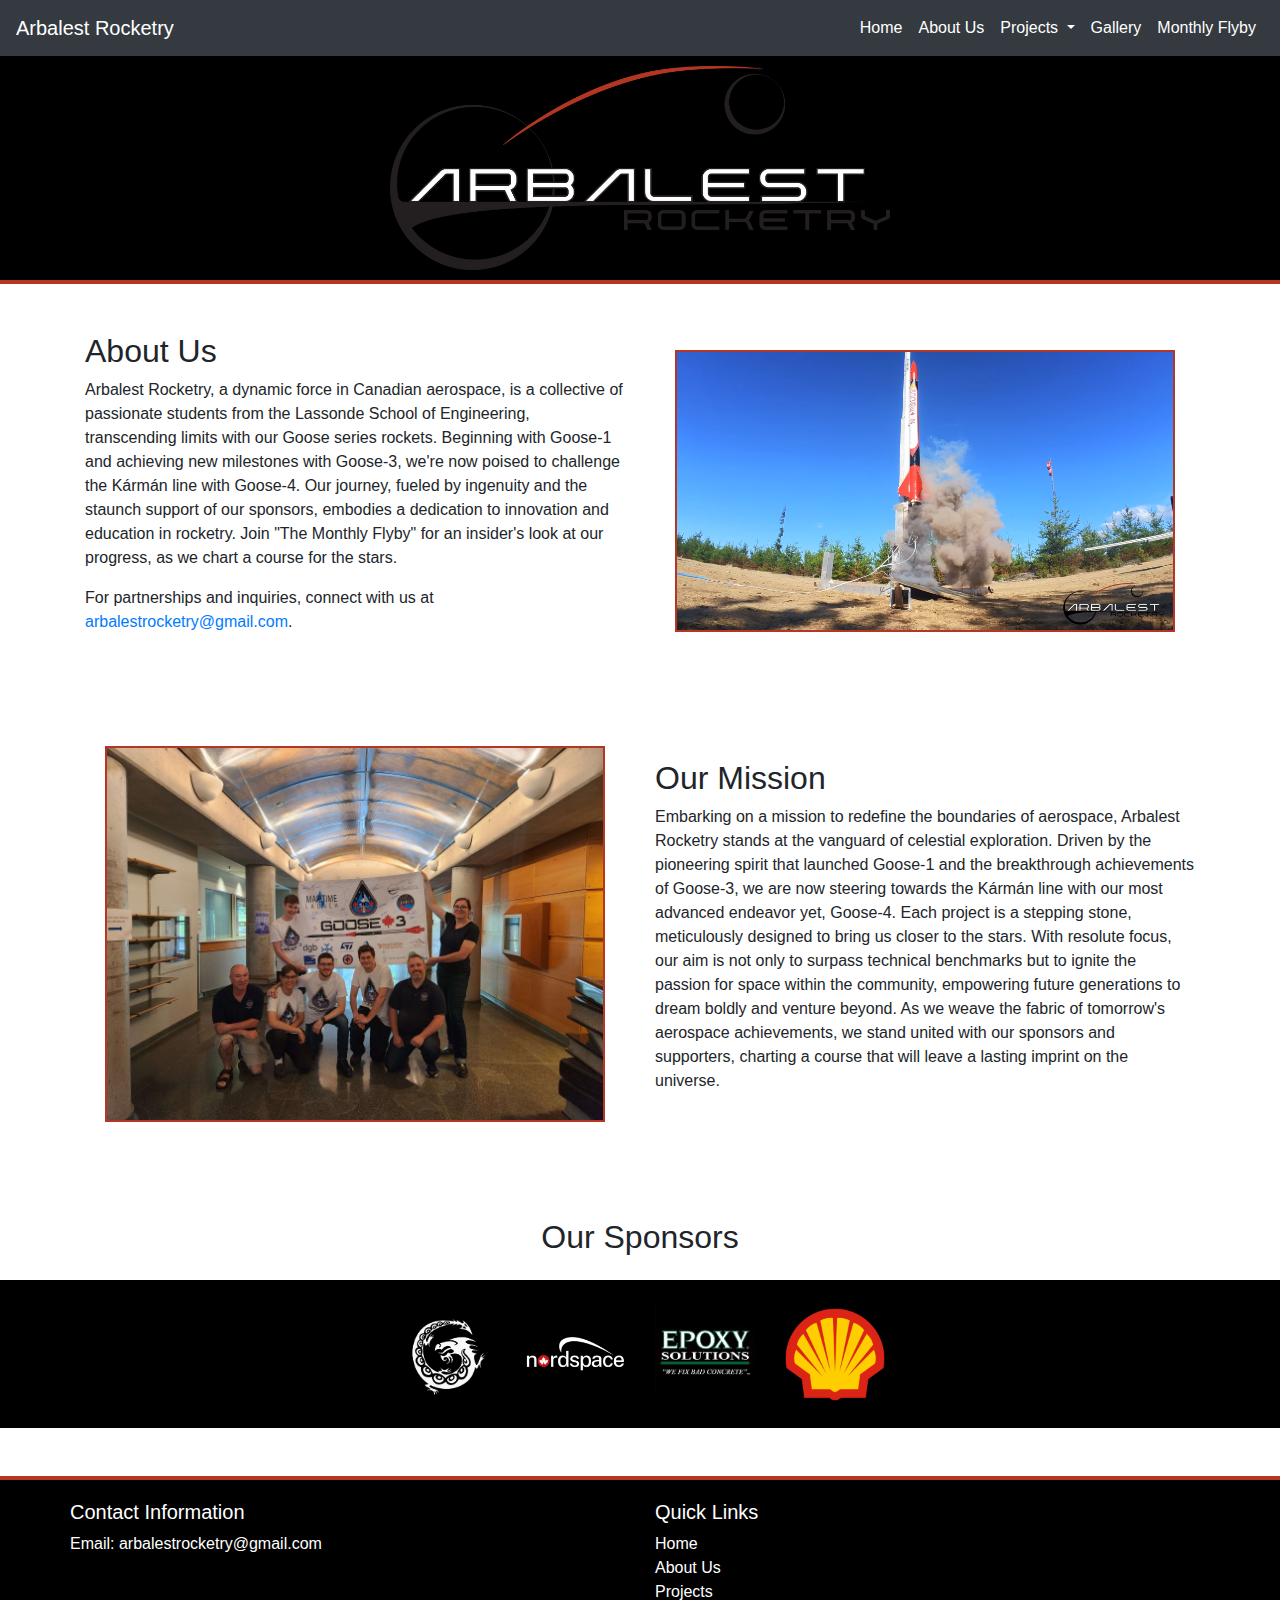
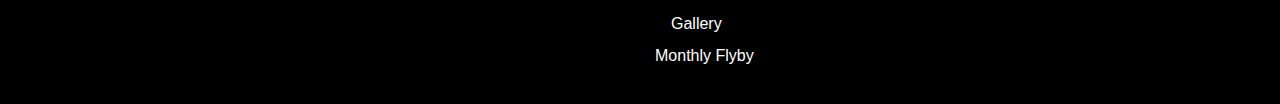
<file: index.html>
<!DOCTYPE html>
<html lang="en">
<head>
    <meta charset="UTF-8">
    <meta name="viewport" content="width=device-width, initial-scale=1.0">
    <title>Arbalest Rocketry</title>
    <link rel="stylesheet" href="https://stackpath.bootstrapcdn.com/bootstrap/4.3.1/css/bootstrap.min.css">
    <link rel="stylesheet" href="styles.css"> 
</head>
<body>

<nav class="navbar navbar-expand-lg navbar-dark bg-dark">
    <a class="navbar-brand" href="index.html">Arbalest Rocketry</a> 
    <button class="navbar-toggler" type="button" data-toggle="collapse" data-target="#navbarNav" aria-controls="navbarNav" aria-expanded="false" aria-label="Toggle navigation">
        <span class="navbar-toggler-icon"></span>
    </button>
    <div class="collapse navbar-collapse justify-content-end" id="navbarNav">
        <ul class="navbar-nav">
            <li class="nav-item active">
                <a class="nav-link" href="index.html">Home</a>
            </li>
            <li class="nav-item">
                <a class="nav-link" href="index.html#about">About Us</a> 
            </li>
            <li class="nav-item dropdown">
                <a class="nav-link dropdown-toggle" href="#" id="navbarDropdownProjects" role="button" data-toggle="dropdown" aria-haspopup="true" aria-expanded="false">
                    Projects
                </a>
                <div class="dropdown-menu" aria-labelledby="navbarDropdownProjects">
                    <a class="dropdown-item" href="Projects/Projects.html">Goose1</a>
                    <a class="dropdown-item" href="Projects/projects.html">Goose2</a>
                    <a class="dropdown-item" href="Projects/projects.html">Goose3</a>
                    <a class="dropdown-item" href="Projects/projects.html">Goose4 - Current Project</a>
                </div>
            </li>
            <li class="nav-item">
                <a class="nav-link" href="#" title="Coming Soon">Gallery</a> 
            </li>
            <li class="nav-item">
                <a class="nav-link" href="Flyby/Flyby.html">Monthly Flyby</a>
            </li>
        </ul>
    </div>
</nav>


<!-- Banner Section with Logo -->
<section id="banner" class="banner d-flex justify-content-center align-items-center">
    <img src="Images/AB logo.png" alt="Arbalest Rocketry Logo" class="img-fluid">
</section>
	
<div class="divider-line"></div> 
	
<!-- About Us Section -->
<section id="about" class="about-us py-5">
    <div class="container">
        <div class="row align-items-center">
            <div class="col-md-6 order-md-2">
                <img src="Images/Screenshot 2023-06-28 142235.png" alt="Description" class="bordered-image">
            </div>
            <div class="col-md-6">
                <h2>About Us</h2>
                <p>Arbalest Rocketry, a dynamic force in Canadian aerospace, is a collective of passionate students from the Lassonde School of Engineering, transcending limits with our Goose series rockets. Beginning with Goose-1 and achieving new milestones with Goose-3, we're now poised to challenge the Kármán line with Goose-4. Our journey, fueled by ingenuity and the staunch support of our sponsors, embodies a dedication to innovation and education in rocketry. Join "The Monthly Flyby" for an insider's look at our progress, as we chart a course for the stars.</p>
				<p>For partnerships and inquiries, connect with us at <a href="mailto:arbalestrocketry@gmail.com">arbalestrocketry@gmail.com</a>.</p>
            </div>
        </div>
    </div>
</section>

<!-- Our Mission Section -->
<section id="mission" class="our-mission py-5">
    <div class="container">
        <div class="row align-items-center">
            <div class="col-md-6">
                <img src="Images/20230729_132450.jpg" alt="Description" class="bordered-image">
            </div>
            <div class="col-md-6">
                <h2>Our Mission</h2>
                <p>Embarking on a mission to redefine the boundaries of aerospace, Arbalest Rocketry stands at the vanguard of celestial exploration. Driven by the pioneering spirit that launched Goose-1 and the breakthrough achievements of Goose-3, we are now steering towards the Kármán line with our most advanced endeavor yet, Goose-4. Each project is a stepping stone, meticulously designed to bring us closer to the stars. With resolute focus, our aim is not only to surpass technical benchmarks but to ignite the passion for space within the community, empowering future generations to dream boldly and venture beyond. As we weave the fabric of tomorrow's aerospace achievements, we stand united with our sponsors and supporters, charting a course that will leave a lasting imprint on the universe.</p>
            </div>
        </div>
    </div>
</section>

<!-- Sponsor Logos  -->
<section id="sponsors" class="my-5">
    <h2 class="text-center mb-4">Our Sponsors</h2>
    <div class="py-4" style="background-color: black;">
        <div class="container">
            <div class="row justify-content-center align-items-center">
                <div class="col-auto">
                    <img src="Images/bethune.png" alt="Sponsor 1 Logo" style="width: 100px; height: auto;">
                </div>
                <div class="col-auto">
                    <img src="Images/nordspace.png" alt="Sponsor 2 Logo" style="width: 100px; height: auto;">
                </div>
                <div class="col-auto">
                    <img src="Images/epoxys.jpg" alt="Sponsor 3 Logo" style="width: 100px; height: auto;">
                </div>
                <div class="col-auto">
                    <img src="Images/sell.png" alt="Sponsor 4 Logo" style="width: 100px; height: auto;">
                </div>
            </div>
        </div>
    </div>
</section>
	
<!-- Footer -->
<footer class="footer">
    <div class="red-bar"></div> 
    <div class="footer-content container">
        <div class="row">
            <div class="col-md-6 footer-section">
                <h5>Contact Information</h5>
                <p>Email: <a href="mailto:arbalestrocketry@gmail.com">arbalestrocketry@gmail.com</a></p>
            </div>
            <div class="col-md-6 footer-section">
                <h5>Quick Links</h5>
                <ul class="list-unstyled">
                    <li><a href="#">Home</a></li>
                    <li><a href="#about">About Us</a></li>
                    <li><a href="Projects/Projects.html">Projects</a></li>
                    <li><a class="nav-link" href="#" title="Coming Soon">Gallery</a></li>
                    <li><a href="Flyby/Flyby.html">Monthly Flyby</a></li>
                </ul>
            </div>
        </div>
    </div>
</footer>


<script src="https://code.jquery.com/jquery-3.3.1.slim.min.js"></script>
<script src="https://cdnjs.cloudflare.com/ajax/libs/popper.js/1.14.7/umd/popper.min.js"></script>
<script src="https://stackpath.bootstrapcdn.com/bootstrap/4.3.1/js/bootstrap.min.js"></script>
	
<!-- Initialize tooltips -->
<script>
  $(document).ready(function() {
    $('[data-toggle="tooltip"]').tooltip();
  });
</script>
</body>
</html>
</file>
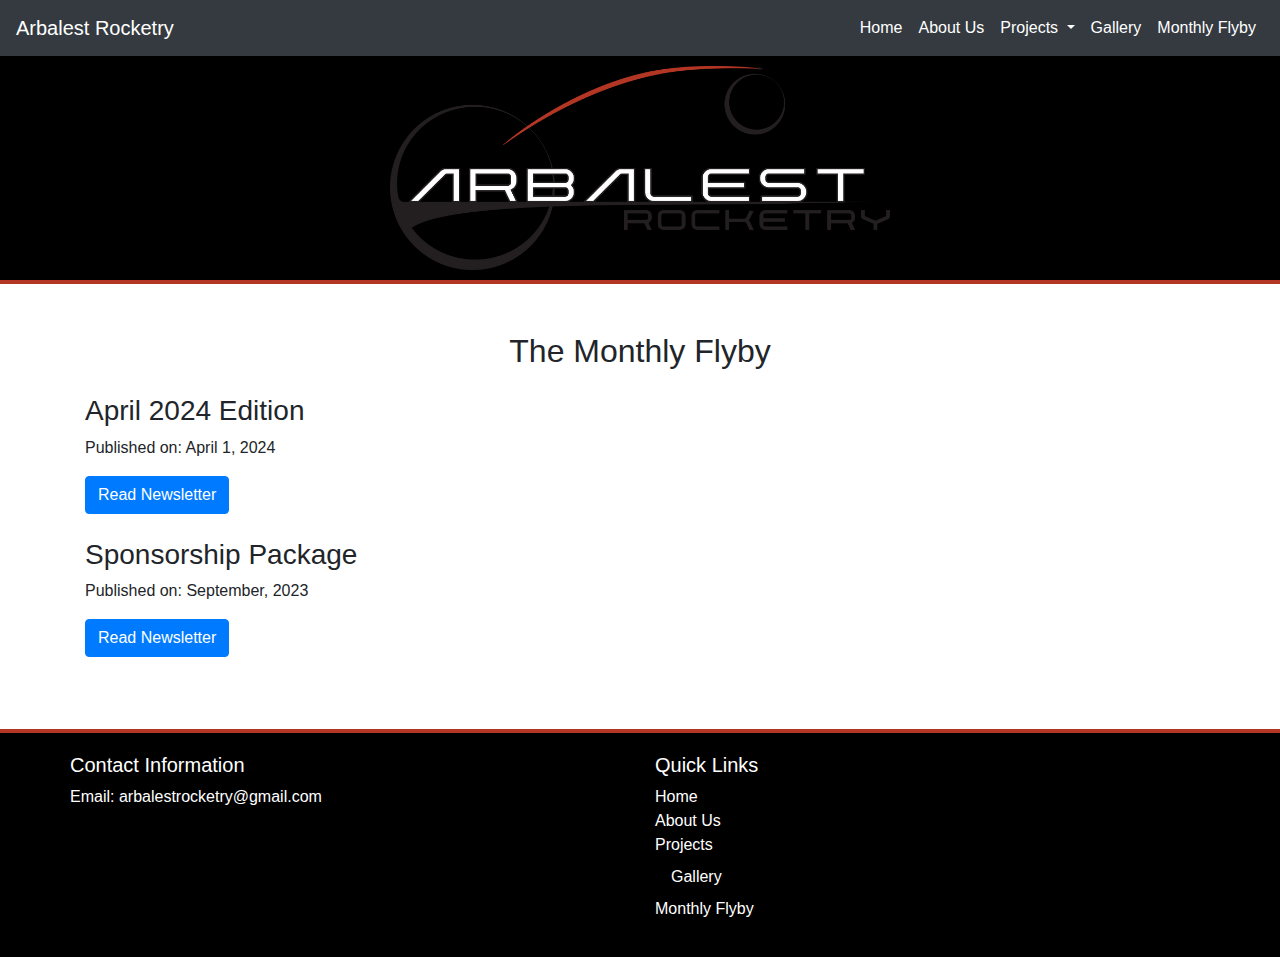
<file: Flyby/Flyby.html>
<!DOCTYPE html>
<html lang="en">
<head>
    <meta charset="UTF-8">
    <meta name="viewport" content="width=device-width, initial-scale=1.0">
    <title>Monthly Flyby - Arbalest Rocketry</title>
    <link rel="stylesheet" href="https://stackpath.bootstrapcdn.com/bootstrap/4.3.1/css/bootstrap.min.css">
    <link rel="stylesheet" href="../styles.css">
</head>
<body>

<nav class="navbar navbar-expand-lg navbar-dark bg-dark">
    <a class="navbar-brand" href="../index.html">Arbalest Rocketry</a> 
    <button class="navbar-toggler" type="button" data-toggle="collapse" data-target="#navbarNav" aria-controls="navbarNav" aria-expanded="false" aria-label="Toggle navigation">
        <span class="navbar-toggler-icon"></span>
    </button>
    <div class="collapse navbar-collapse justify-content-end" id="navbarNav">
        <ul class="navbar-nav">
            <li class="nav-item active">
                <a class="nav-link" href="../index.html">Home</a>
            </li>
            <li class="nav-item">
                <a class="nav-link" href="../index.html">About Us</a> 
            </li>
            <li class="nav-item dropdown">
                <a class="nav-link dropdown-toggle" href="#" id="navbarDropdownProjects" role="button" data-toggle="dropdown" aria-haspopup="true" aria-expanded="false">
                    Projects
                </a>
                <div class="dropdown-menu" aria-labelledby="navbarDropdownProjects">
                    <a class="dropdown-item" href="../Projects/projects.html#goose1">Goose1</a>
                    <a class="dropdown-item" href="../Projects/projects.html#goose2">Goose2</a>
                    <a class="dropdown-item" href="../Projects/projects.html#goose3">Goose3</a>
                    <a class="dropdown-item" href="../Projects/projects.html#goose4">Goose4 - Current Project</a>
                </div>
            </li>
            <li class="nav-item">
                <a class="nav-link" href="#" title="Coming Soon">Gallery</a> 
            </li>
            <li class="nav-item">
                <a class="nav-link" href="../Flyby/Flyby.html">Monthly Flyby</a> 
            </li>
        </ul>
    </div>
</nav>


<!-- Banner Section with Logo -->
<section id="banner" class="banner d-flex justify-content-center align-items-center">
    <img src="../Images/AB logo.png" alt="Arbalest Rocketry Logo" class="img-fluid">
</section>
<div class="divider-line"></div>
<!-- Monthly Flyby Section -->
<section id="monthly-flyby" class="py-5">
    <div class="container">
        <h2 class="text-center mb-4">The Monthly Flyby</h2>
        
        <!-- Newsletter Issue -->
        <div class="newsletter-issue mb-4">
            <h3>April 2024 Edition</h3>
            <p>Published on: April 1, 2024</p>
            <a href="../Newsletters/Arbalest-Update-03-31-2024.pdf" target="_blank" class="btn btn-primary">Read Newsletter</a>
        </div>

        <!-- Newsletter Issue -->
        <div class="newsletter-issue mb-4">
            <h3>Sponsorship Package</h3>
            <p>Published on: September, 2023</p>
            <a href="../Newsletters/Sponsorship_package_Arbalest.pdf" target="_blank" class="btn btn-primary">Read Newsletter</a>
        </div>


    </div>
</section>

<!-- Footer -->
<footer class="footer">
    <div class="red-bar"></div>
    <div class="footer-content container">
        <div class="row">
            <div class="col-md-6 footer-section">
                <h5>Contact Information</h5>
                <p>Email: <a href="mailto:arbalestrocketry@gmail.com">arbalestrocketry@gmail.com</a></p>
            </div>
            <div class="col-md-6 footer-section">
                <h5>Quick Links</h5>
                <ul class="list-unstyled">
                    <li><a href="../index.html">Home</a></li>
                    <li><a href="../index.html">About Us</a></li>
                    <li><a href="../Projects/Projects.html">Projects</a></li>
                    <li><a class="nav-link" href="#" title="Coming Soon">Gallery</a></li>
                    <li><a href="Flyby.html">Monthly Flyby</a></li>
                </ul>
            </div>
        </div>
    </div>
</footer>

<!-- Bootstrap's JavaScript -->
<script src="https://code.jquery.com/jquery-3.3.1.slim.min.js"></script>
<script src="https://cdnjs.cloudflare.com/ajax/libs/popper.js/1.14.7/umd/popper.min.js"></script>
<script src="https://stackpath.bootstrapcdn.com/bootstrap/4.3.1/js/bootstrap.min.js"></script>
	
<!-- Initialize tooltips -->
<script>
  $(document).ready(function() {
    $('[data-toggle="tooltip"]').tooltip();
  });
</script>
</body>
</html>
</file>
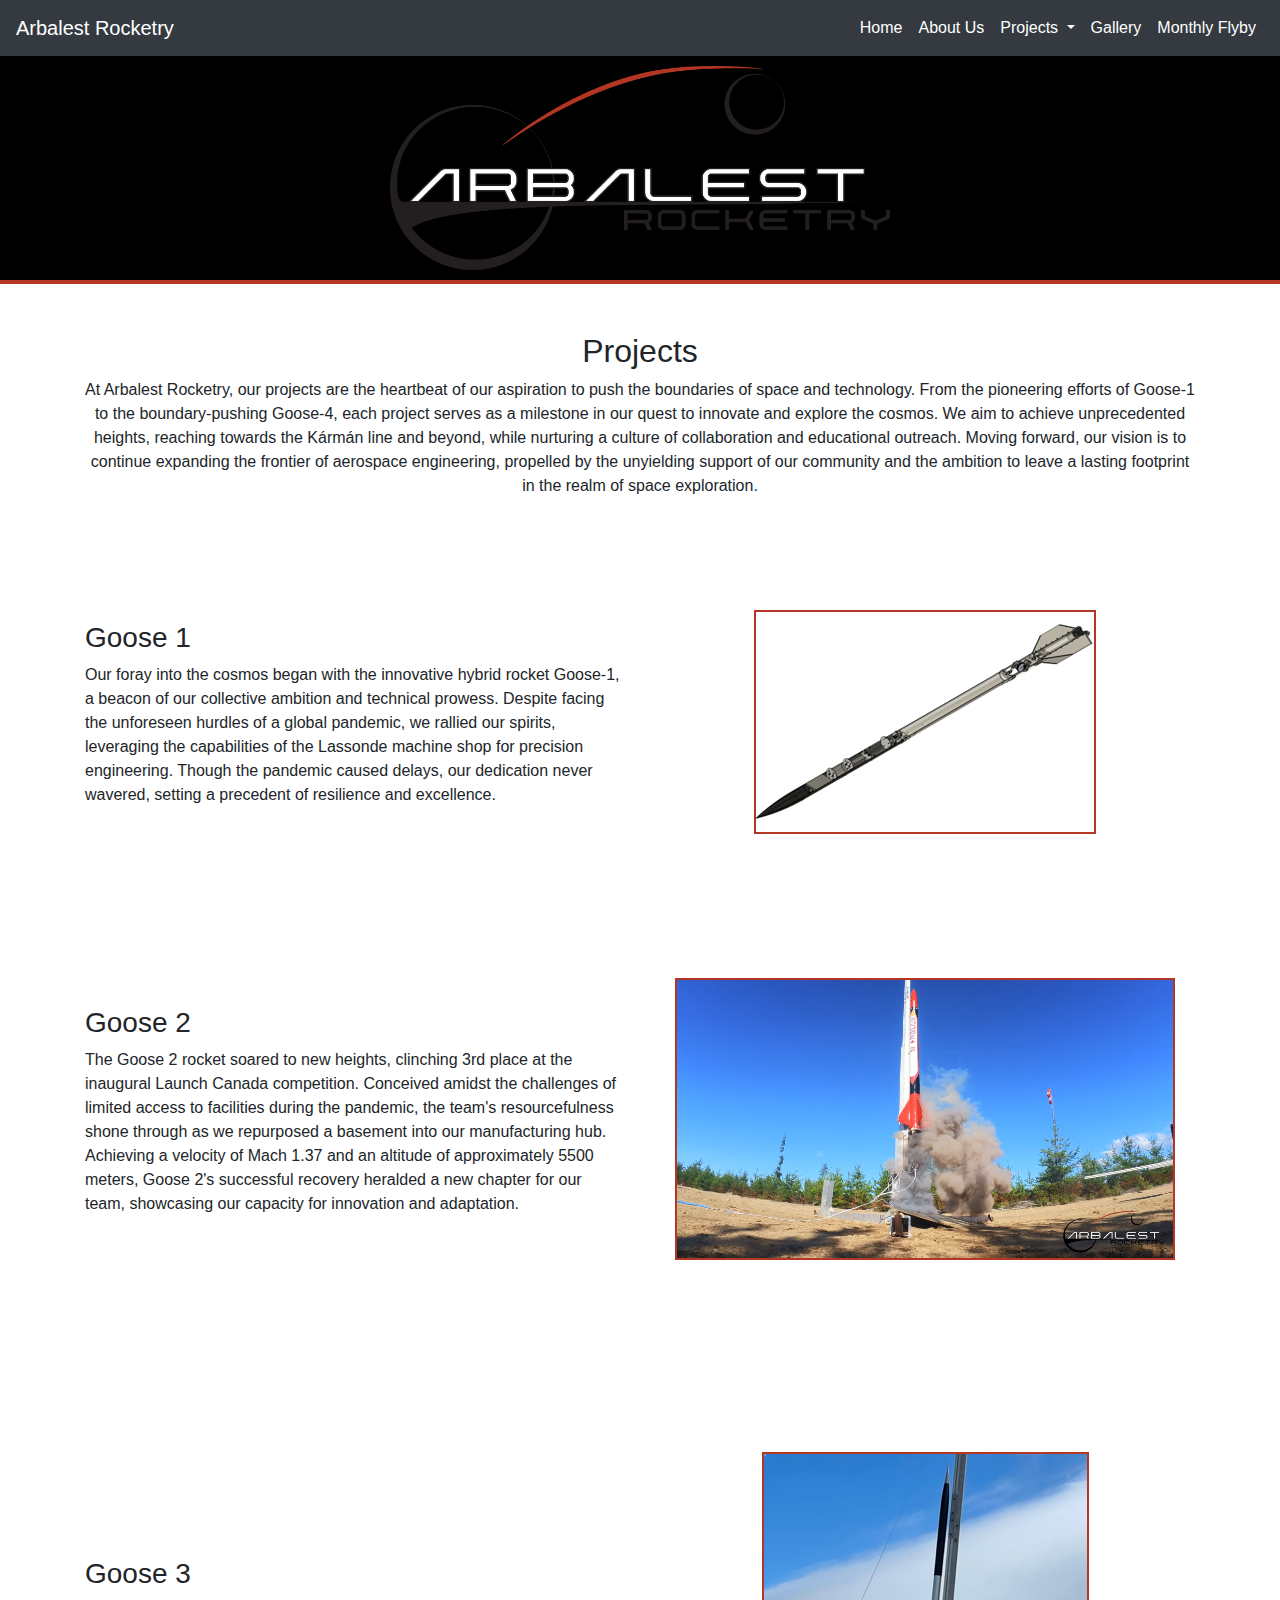
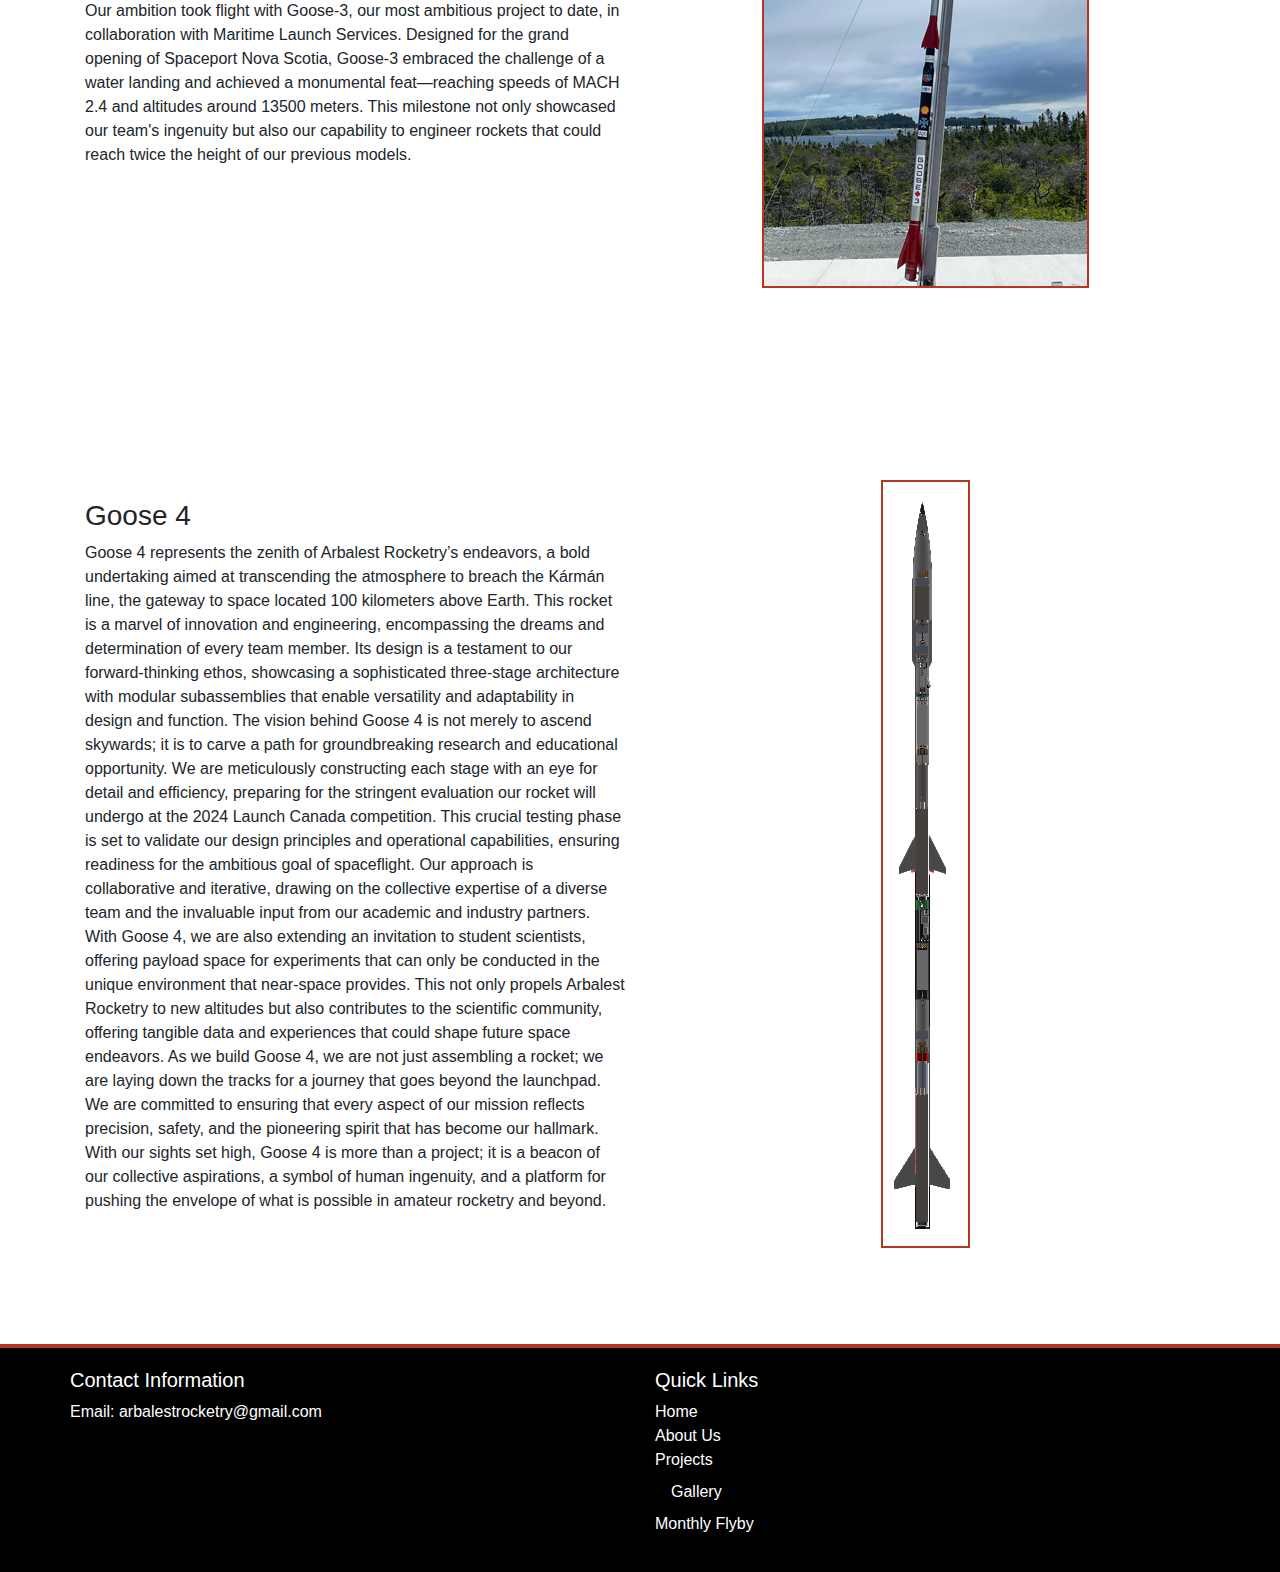
<file: Projects/Projects.html>
<!DOCTYPE html>
<html lang="en">
<head>
    <meta charset="UTF-8">
    <meta name="viewport" content="width=device-width, initial-scale=1.0">
    <title>Projects - Arbalest Rocketry</title>
    <link rel="stylesheet" href="https://stackpath.bootstrapcdn.com/bootstrap/4.3.1/css/bootstrap.min.css">
    <link rel="stylesheet" href="../styles.css"> 
</head>
<body>

<nav class="navbar navbar-expand-lg navbar-dark bg-dark">
    <a class="navbar-brand" href="../index.html">Arbalest Rocketry</a>
    <button class="navbar-toggler" type="button" data-toggle="collapse" data-target="#navbarNav" aria-controls="navbarNav" aria-expanded="false" aria-label="Toggle navigation">
        <span class="navbar-toggler-icon"></span>
    </button>
    <div class="collapse navbar-collapse justify-content-end" id="navbarNav">
        <ul class="navbar-nav">
            <li class="nav-item">
                <a class="nav-link" href="../index.html">Home</a>
            </li>
            <li class="nav-item">
                <a class="nav-link" href="../index.html#about">About Us</a>
            </li>
            <li class="nav-item dropdown">
                <a class="nav-link dropdown-toggle" href="#" id="navbarDropdownProjects" role="button" data-toggle="dropdown" aria-haspopup="true" aria-expanded="false">
                    Projects
                </a>
                <div class="dropdown-menu" aria-labelledby="navbarDropdownProjects">
                    <a class="dropdown-item" href="#goose1">Goose1</a>
                    <a class="dropdown-item" href="#goose2">Goose2</a>
                    <a class="dropdown-item" href="#goose3">Goose3</a>
                    <a class="dropdown-item" href="#goose4">Goose4 - Current Project</a>
                </div>
            </li>
            <li class="nav-item">
                <a class="nav-link" href="#" title="Coming Soon">Gallery</a>
            </li>
            <li class="nav-item">
                <a class="nav-link" href="../Flyby/Flyby.html">Monthly Flyby</a>
            </li>
        </ul>
    </div>
</nav>

<!-- Banner Section -->
<section id="banner" class="banner d-flex justify-content-center align-items-center">
    <img src="../Images/AB logo.png" alt="Arbalest Rocketry Logo" class="img-fluid">
</section>

<div class="divider-line"></div>

<!-- Projects Section -->
<div class="container">
    <section id="projects" class="py-5">
        <h2 class="text-center">Projects</h2>
        <p class="text-center">At Arbalest Rocketry, our projects are the heartbeat of our aspiration to push the boundaries of space and technology. From the pioneering efforts of Goose-1 to the boundary-pushing Goose-4, each project serves as a milestone in our quest to innovate and explore the cosmos. We aim to achieve unprecedented heights, reaching towards the Kármán line and beyond, while nurturing a culture of collaboration and educational outreach. Moving forward, our vision is to continue expanding the frontier of aerospace engineering, propelled by the unyielding support of our community and the ambition to leave a lasting footprint in the realm of space exploration.</p>
    </section>

    <section id="goose1" class="py-5">
        <div class="row align-items-center project">
			<div class="col-md-6">
				<h3>Goose 1</h3>
				<p>Our foray into the cosmos began with the innovative hybrid rocket Goose-1, a beacon of our collective ambition and technical prowess. Despite facing the unforeseen hurdles of a global pandemic, we rallied our spirits, leveraging the capabilities of the Lassonde machine shop for precision engineering. Though the pandemic caused delays, our dedication never wavered, setting a precedent of resilience and excellence.</p>
			</div>
			<div class="col-md-6">
					<img src="../Images/goose1.png" alt="Goose 1" class="bordered-image img-fluid">
			</div>
		</div>
    </section>

    <section id="goose2" class="py-5">
			<div class="row align-items-center project my-5">
				<div class="col-md-6 order-md-2">
					<img src="../Images/Screenshot 2023-06-28 142235.png" alt="Goose 2" class="bordered-image img-fluid">
				</div>
				<div class="col-md-6 order-md-1">
					<h3>Goose 2</h3>
					<p>The Goose 2 rocket soared to new heights, clinching 3rd place at the inaugural Launch Canada competition. Conceived amidst the challenges of limited access to facilities during the pandemic, the team's resourcefulness shone through as we repurposed a basement into our manufacturing hub. Achieving a velocity of Mach 1.37 and an altitude of approximately 5500 meters, Goose 2's successful recovery heralded a new chapter for our team, showcasing our capacity for innovation and adaptation.</p>
				</div>
			</div>
    </section>

    <section id="goose3" class="py-5">
			<div class="row align-items-center project my-5">
				<div class="col-md-6 order-md-2">
					<img src="../Images/goose3.png" alt="Goose 3" class="bordered-image img-fluid">
				</div>
				<div class="col-md-6 order-md-1">
					<h3>Goose 3</h3>
					<p>Our ambition took flight with Goose-3, our most ambitious project to date, in collaboration with Maritime Launch Services. Designed for the grand opening of Spaceport Nova Scotia, Goose-3 embraced the challenge of a water landing and achieved a monumental feat—reaching speeds of MACH 2.4 and altitudes around 13500 meters. This milestone not only showcased our team's ingenuity but also our capability to engineer rockets that could reach twice the height of our previous models.</p>
				</div>
			</div>
    </section>

    <section id="goose4" class="py-5">
			<div class="row align-items-center project my-5">
				<div class="col-md-6 order-md-2">
					<img src="../Images/goose4.png" alt="Goose 4" class="bordered-image img-fluid">
				</div>
				<div class="col-md-6 order-md-1">
					<h3>Goose 4</h3>
					<p>Goose 4 represents the zenith of Arbalest Rocketry’s endeavors, a bold undertaking aimed at transcending the atmosphere to breach the Kármán line, the gateway to space located 100 kilometers above Earth. This rocket is a marvel of innovation and engineering, encompassing the dreams and determination of every team member. Its design is a testament to our forward-thinking ethos, showcasing a sophisticated three-stage architecture with modular subassemblies that enable versatility and adaptability in design and function.

					The vision behind Goose 4 is not merely to ascend skywards; it is to carve a path for groundbreaking research and educational opportunity. We are meticulously constructing each stage with an eye for detail and efficiency, preparing for the stringent evaluation our rocket will undergo at the 2024 Launch Canada competition. This crucial testing phase is set to validate our design principles and operational capabilities, ensuring readiness for the ambitious goal of spaceflight.

					Our approach is collaborative and iterative, drawing on the collective expertise of a diverse team and the invaluable input from our academic and industry partners. With Goose 4, we are also extending an invitation to student scientists, offering payload space for experiments that can only be conducted in the unique environment that near-space provides. This not only propels Arbalest Rocketry to new altitudes but also contributes to the scientific community, offering tangible data and experiences that could shape future space endeavors.

					As we build Goose 4, we are not just assembling a rocket; we are laying down the tracks for a journey that goes beyond the launchpad. We are committed to ensuring that every aspect of our mission reflects precision, safety, and the pioneering spirit that has become our hallmark. With our sights set high, Goose 4 is more than a project; it is a beacon of our collective aspirations, a symbol of human ingenuity, and a platform for pushing the envelope of what is possible in amateur rocketry and beyond.</p>
				</div>
			</div>
    </section>
</div>

<!-- Footer -->
<footer class="footer">
    <div class="red-bar"></div>
    <div class="footer-content container">
        <div class="row">
            <div class="col-md-6 footer-section">
                <h5>Contact Information</h5>
                <p>Email: <a href="mailto:arbalestrocketry@gmail.com">arbalestrocketry@gmail.com</a></p>
            </div>
            <div class="col-md-6 footer-section">
                <h5>Quick Links</h5>
                <ul class="list-unstyled">
                    <li><a href="../index.html">Home</a></li>
                    <li><a href="../index.html">About Us</a></li>
                    <li><a href="Projects.html">Projects</a></li>
                    <li><a class="nav-link" href="#" title="Coming Soon">Gallery</a></li>
                    <li><a href="../Flyby/Flyby.html">Monthly Flyby</a></li>
                </ul>
            </div>
        </div>
    </div>
</footer>


<script src="https://code.jquery.com/jquery-3.3.1.slim.min.js"></script>
<script src="https://cdnjs.cloudflare.com/ajax/libs/popper.js/1.14.7/umd/popper.min.js"></script>
<script src="https://stackpath.bootstrapcdn.com/bootstrap/4.3.1/js/bootstrap.min.js"></script>
	
<!-- Initialize tooltips -->
<script>
  $(document).ready(function() {
    $('[data-toggle="tooltip"]').tooltip();
  });
</script>
</body>
</html>
</file>
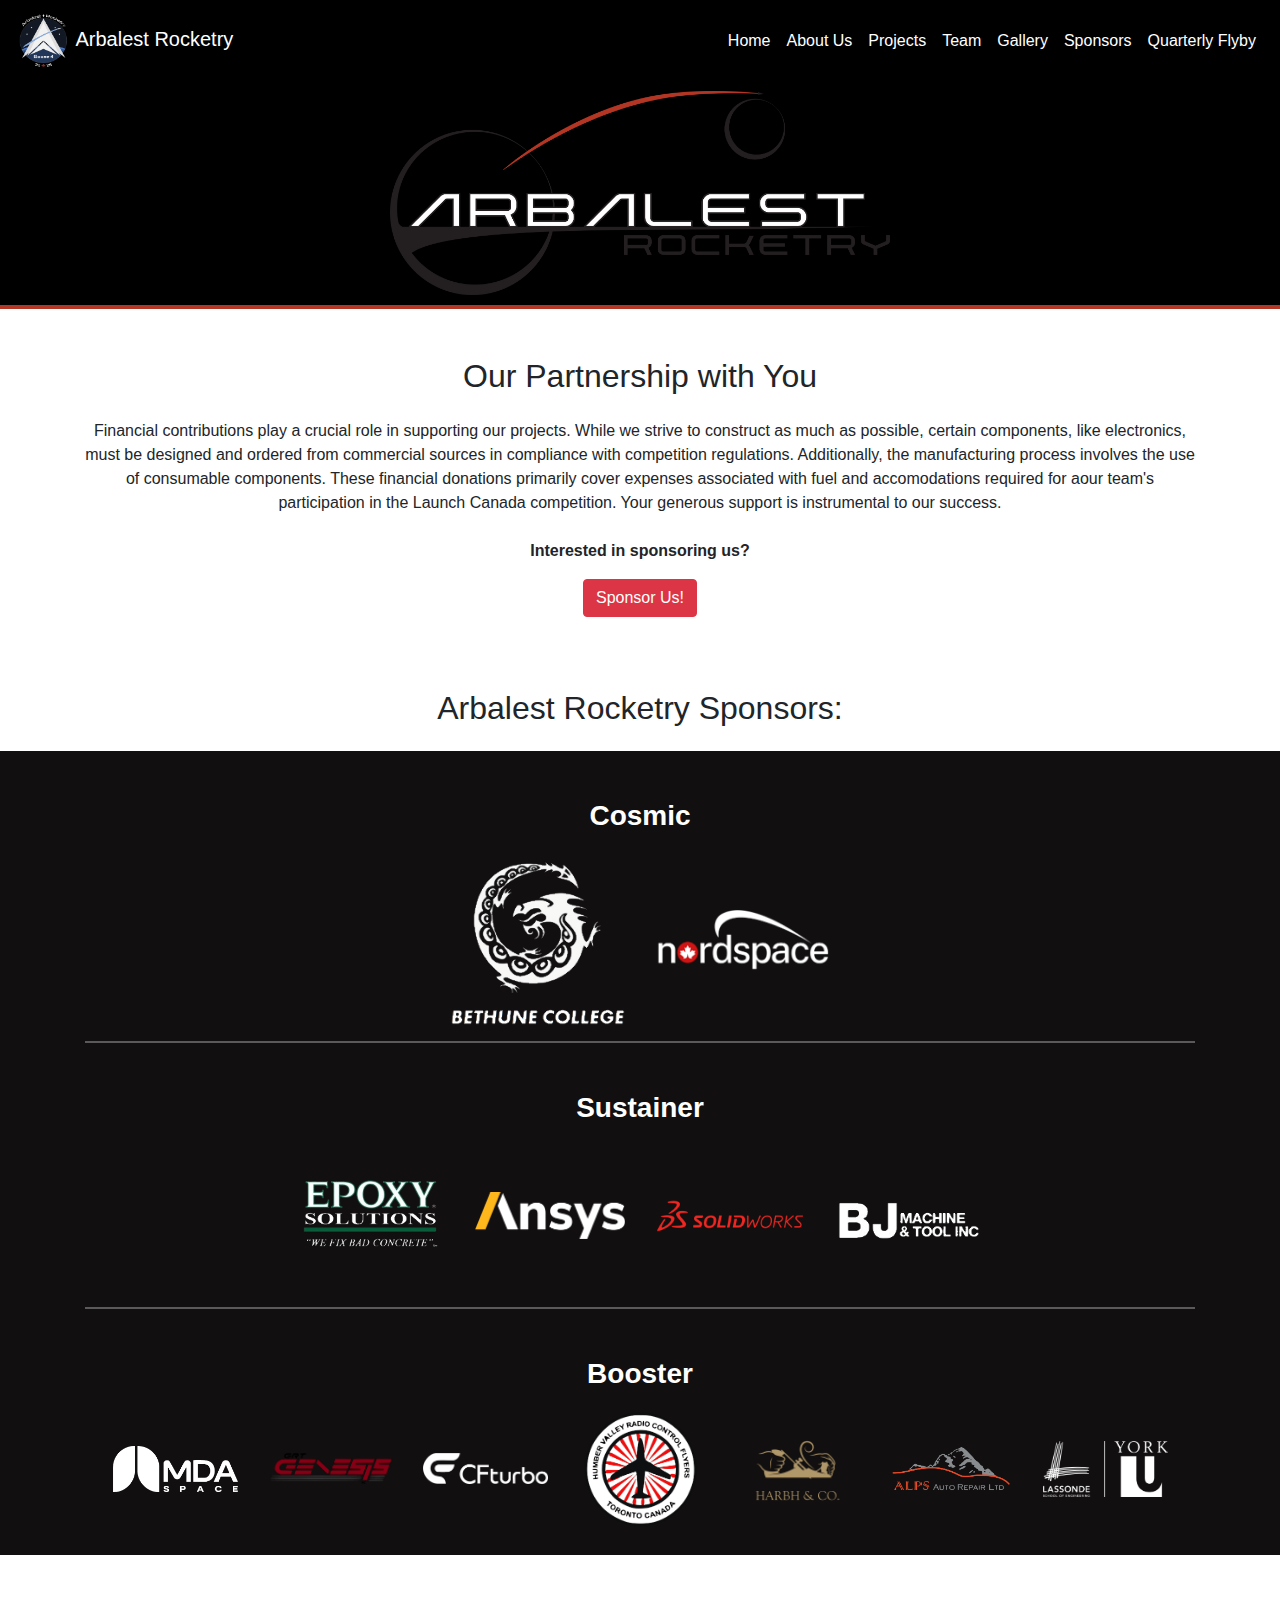
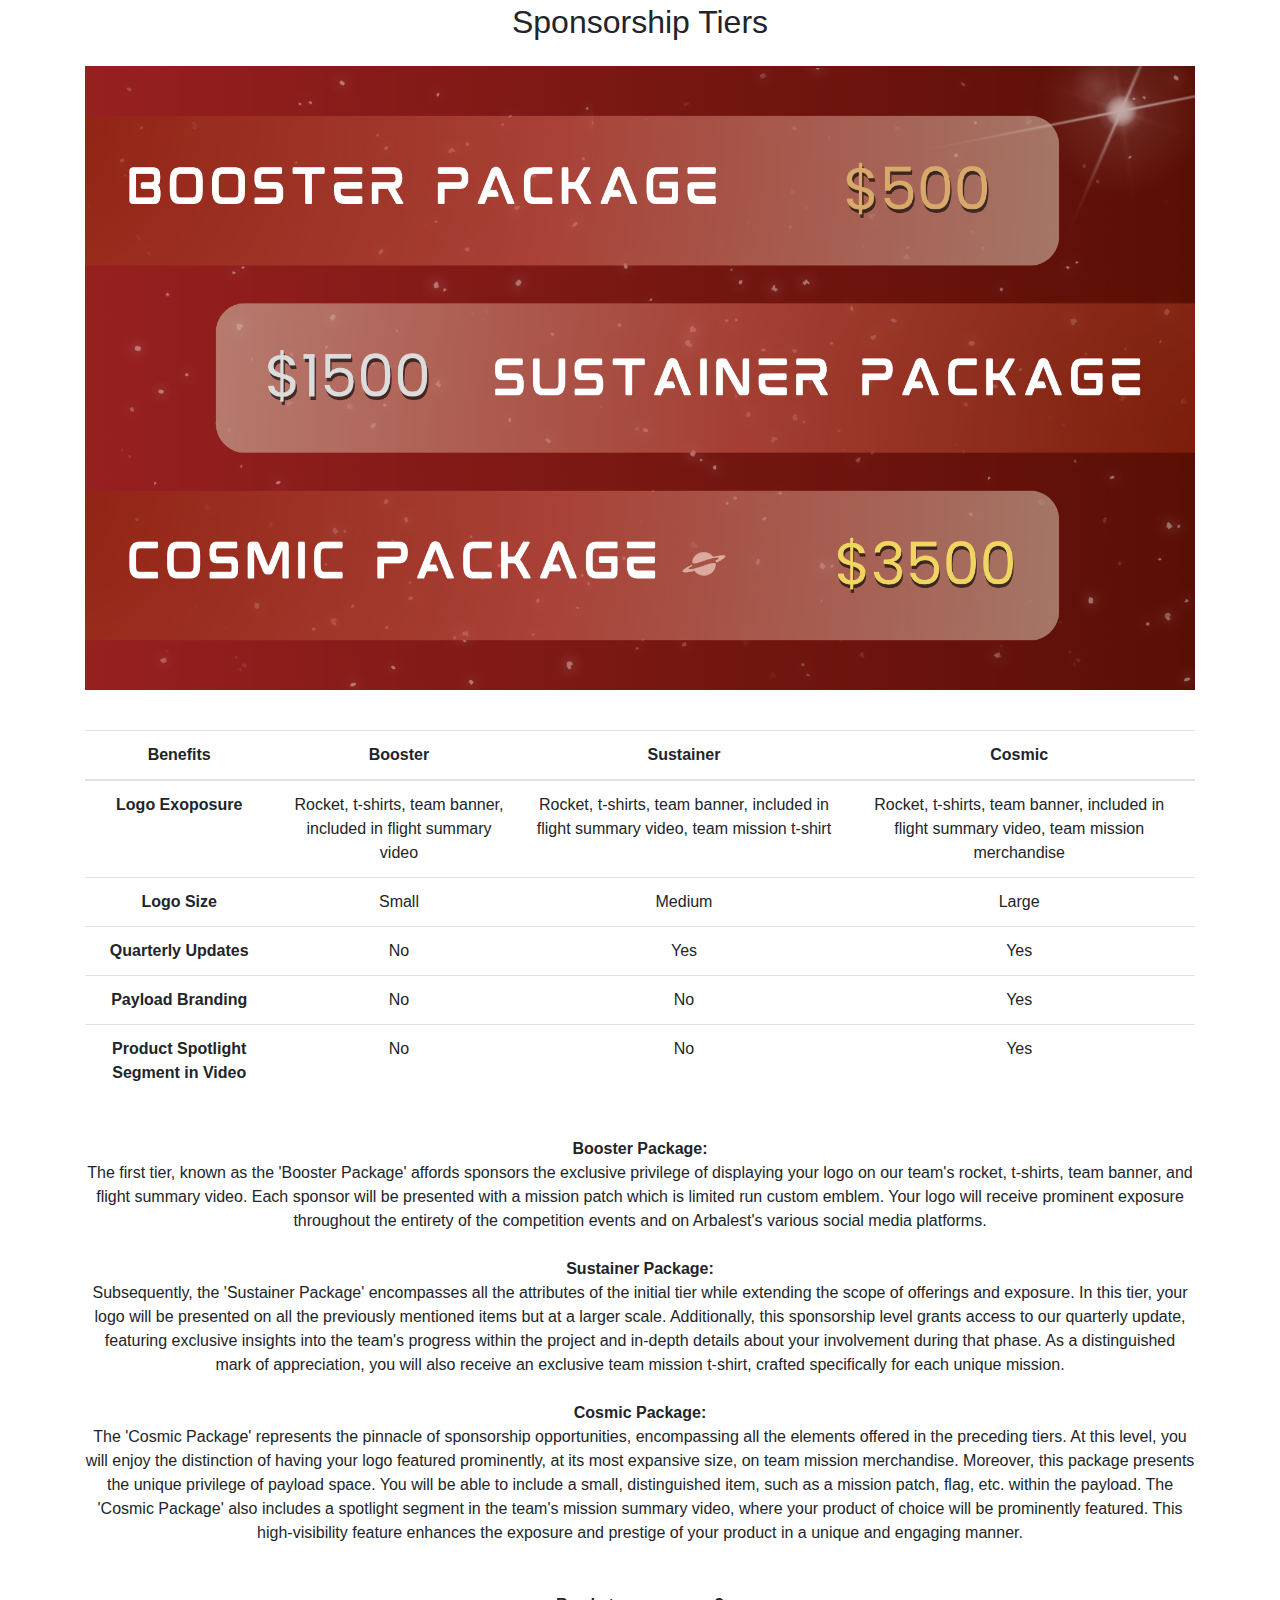
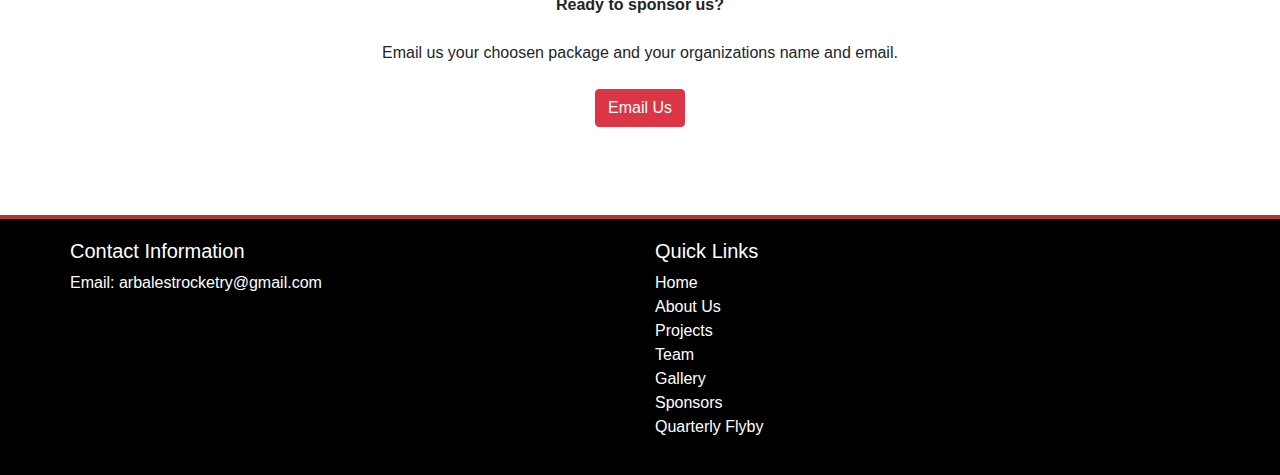
<file: Sponsorship/Sponsors.html>
<!DOCTYPE html>
<html lang="en">
<head>
    <meta charset="UTF-8">
    <meta name="viewport" content="width=device-width, initial-scale=1.0">
    <title>Sponsors - Arbalest Rocketry</title>
    <link rel="stylesheet" href="https://stackpath.bootstrapcdn.com/bootstrap/4.3.1/css/bootstrap.min.css">
    <link rel="stylesheet" href="../styles.css"> 
</head>
<body>

<nav class="navbar navbar-expand-lg navbar-dark">
    <a class="navbar-brand" href="../index.html"><img src="../Images/ArbalestLogos/Arbalest_Logo_2025_nobg.png" alt="Arbalest Rocketry Logo 2025" class="img-fluid" style="width:55px; height:55px;"> Arbalest Rocketry</a>
    <button class="navbar-toggler custom-toggler" type="button" data-toggle="collapse" data-target="#navbarNav" aria-controls="navbarNav" aria-expanded="false" aria-label="Toggle navigation">
        <span class="navbar-toggler-icon"></span>
    </button>
    <div class="collapse navbar-collapse justify-content-end" id="navbarNav">
        <ul class="navbar-nav">
            <li class="nav-item">
                <a class="nav-link" href="../index.html">Home</a>
            </li>
            <li class="nav-item">
                <a class="nav-link" href="../index.html#about">About Us</a>
            </li>
            <li class="nav-item">
                <a class="nav-link" href="../Projects/Projects.html">Projects</a> 
            </li>
            <li class="nav-item">
                <a class="nav-link" href="../Team/Team.html">Team</a> 
            </li>
			<!--<li class="nav-item dropdown">
                <a class="nav-link dropdown-toggle" href="Projects/Projects.html" id="navbarDropdownProjects" role="button" data-toggle="dropdown" aria-haspopup="true" aria-expanded="false">Projects</a>
                <div class="dropdown-menu" aria-labelledby="navbarDropdownProjects" style="background-color: #373c41;">
                    <a class="dropdown-item" style="color: white;" href="../Projects/Projects.html#goose1">Goose 1</a>
                    <a class="dropdown-item" style="color: white;" href="../Projects/Projects.html#goose2">Goose 2</a>
                    <a class="dropdown-item" style="color: white;" href="../Projects/Projects.html#goose3">Goose 3</a>
                    <a class="dropdown-item" style="color: white;" href="../Projects/Projects.html#goose4">Goose 4</a>
                </div>
            </li>-->
            <li class="nav-item">
                <a class="nav-link" href="../Gallery/Gallery.html" title="More Soon">Gallery</a>
            </li>
            <li class="nav-item">
                <a class="nav-link" href="Sponsors.html">Sponsors</a> 
            </li>
            <li class="nav-item">
                <a class="nav-link" href="../Flyby/Flyby.html">Quarterly Flyby</a>
            </li>
        </ul>
    </div>
</nav>

<!-- Banner Section -->
<section id="banner" class="banner d-flex justify-content-center align-items-center">
    <img src="../Images/ArbalestLogos/AB_logo.png" alt="Arbalest Rocketry Logo" class="img-fluid">
</section>

<div class="divider-line"></div>

<!-- Sponsorship Introduction -->
<section id="sponsorship-info" class="my-5">
    <div class="container">
        <div class="row align-items-center">
            <div class="col-md-12 text-center">
                <h2 class="mb-4">Our Partnership with You</h2>
                <p>
                    Financial contributions play a crucial role in supporting our projects. While we strive to construct as much as possible, certain components, like electronics, must be designed and ordered from commercial sources in compliance with competition regulations.
                    Additionally, the manufacturing process involves the use of consumable components. These financial donations primarily cover expenses associated with fuel and accomodations required for aour team's participation in the Launch Canada competition.
                    Your generous support is instrumental to our success.
                    <br><br><b>Interested in sponsoring us?</b>
                </p>
                <a href="#sponsor-us" class="btn btn-danger mb-4">Sponsor Us!</a>
            </div>
        </div>
    </div>
</section>

<h2 class="text-center">Arbalest Rocketry Sponsors:</h2>

<!-- Sponsor Logos -->
<section id="sponsors" class="my-4">
    <div class="py-4" style="background-color: rgb(17, 15, 15);">
        <div class="container">
            <h3 class="text-center mt-4 mb-4" style="color: white;"><b>Cosmic</b></h3>
            <div class="row justify-content-center align-items-center">
                <div class="col-auto">
                    <a href="https://www.bethunedragons.ca/"><img src="../Images/Sponsors/Bethune_Logo_Text_Transparent.png" alt="Bethune College" style="width: 175px; height: auto;"></a>
                </div>
                <div class="col-auto">
                    <a href="https://www.nordspace.com/"><img src="../Images/Sponsors/nordspace.png" alt="Nordspace" style="width: 175px; height: auto;"></a>
                </div>
            </div>
            <hr style="border-top: 2px solid rgb(90, 90, 90);">
            <h3 class="text-center mt-5 mb-3" style="color: white;"><b>Sustainer</b></h3>
            <div class="row justify-content-center align-items-center">
                <div class="col-auto">
                    <a href="https://www.epoxysolutions.com/"><img src="../Images/Sponsors/epoxys_transparent.png" alt="Epoxy Solutions" style="width: 150px; height: auto;"></a>
                </div>
                <div class="col-auto">
                    <a href="https://www.ansys.com/"><img src="../Images/Sponsors/Ansys_White.png" alt="Ansys" style="width: 150px; height: auto;"></a>
                </div>
                <div class="col-auto">
                    <a href="https://www.solidworks.com/"><img src="../Images/Sponsors/SolidWorks_Logo.png" alt="SolidWorks" style="width: 150px; height: auto;"></a>
                </div>
                <div class="col-auto">
                    <a href="https://www.bjmachineandtool.com/"><img src="../Images/Sponsors/bj_machine_and_tool_logo.png" alt="BJ Machine and Tool" style="width: 150px; height: auto;"></a>
                </div>
            </div>
            <hr style="border-top: 2px solid rgb(90, 90, 90);">
            <h3 class="text-center mt-5 mb-3" style="color: white;"><b>Booster</b></h3>
            <div class="row justify-content-center align-items-center">
                <div class="col-auto">
                    <a href="https://mda.space/"><img src="../Images/Sponsors/MDA_White_New.png" alt="MDA Space" style="width: 125px; height: auto;"></a>
                </div>
                <div class="col-auto">
                    <a href="https://grtgenesis.com/"><img src="../Images/Sponsors/GRT_Genesis.png" alt="GRT Genesis" style="width: 125px; height: auto;"></a>
                </div>
                <div class="col-auto">
                    <a href="https://cfturbo.com/"><img src="../Images/Sponsors/CF_turbo.png" alt="CF Turbo" style="width: 125px; height: auto;"></a>
                </div>
                <div class="col-auto">
                    <a href="https://hvrcf.org/wp/"><img src="../Images/Sponsors/Humber_Valley.png" alt="Humber Valley RCF" style="width: 125px; height: auto;"></a>
                </div>
                <div class="col-auto">
                    <a href="https://harbhandco.com/"><img src="../Images/Sponsors/Harbh_Logo.png" alt="Harbh & Co" style="width: 125px; height: auto;"></a>
                </div>
                <div class="col-auto">
                    <a href="https://alpsautorepair.ca/services"><img src="../Images/Sponsors/Alp's_Auto_Repair.png" alt="Alp's Auto Repair" style="width: 125px; height: auto;"></a>
                </div>
                <div class="col-auto">
                    <a href="https://lassonde.yorku.ca/"><img src="../Images/Sponsors/Lassonde_Yorku_Logo.png" alt="Lassonde & YorkU" style="width: 125px; height: auto;"></a>
                </div>
            </div>
        </div>
    </div>
</section>

<!-- Sponsor Us Info Section -->
<section id="sponsor-us" class="my-5">
    <div class="container">
        <div class="row align-items-center">
            <div class="col-md-12 text-center">
                <h2 class="mb-4">Sponsorship Tiers</h2>
                <p>
                    <img src="../Images/Sponsors/Sponsorship Tiers - Arbalest Rocketry.png" alt="Sponsorship Tiers" class="img-fluid">
                    <br><br>
                    <table class="table">
                        <thead>
                          <tr>
                            <th scope="col">Benefits</th>
                            <th scope="col">Booster</th>
                            <th scope="col">Sustainer</th>
                            <th scope="col">Cosmic</th>
                          </tr>
                        </thead>
                        <tbody>
                          <tr>
                            <th scope="row">Logo Exoposure</th>
                            <td>Rocket, t-shirts, team banner, included in flight summary video</td>
                            <td>Rocket, t-shirts, team banner, included in flight summary video, team mission t-shirt</td>
                            <td>Rocket, t-shirts, team banner, included in flight summary video, team mission merchandise</td>
                          </tr>
                          <tr>
                            <th scope="row">Logo Size</th>
                            <td>Small</td>
                            <td>Medium</td>
                            <td>Large</td>
                          </tr>
                          <tr>
                            <th scope="row">Quarterly Updates</th>
                            <td>No</td>
                            <td>Yes</td>
                            <td>Yes</td>
                          </tr>
                          <tr>
                            <th scope="row">Payload Branding</th>
                            <td>No</td>
                            <td>No</td>
                            <td>Yes</td>
                          </tr>
                          <tr>
                            <th scope="row">Product Spotlight Segment in Video</th>
                            <td>No</td>
                            <td>No</td>
                            <td>Yes</td>
                          </tr>
                        </tbody>
                    </table>
                    <br><b>Booster Package:</b><br>The first tier, known as the 'Booster Package' affords sponsors the exclusive privilege of displaying your logo on our team's rocket, t-shirts, team banner, and flight summary video.
                    Each sponsor will be presented with a mission patch which is limited run custom emblem. Your logo will receive prominent exposure throughout the entirety of the competition events and on Arbalest's various social media platforms.
                    <br><br><b>Sustainer Package:</b><br>Subsequently, the 'Sustainer Package' encompasses all the attributes of the initial tier while extending the scope of offerings and exposure. In this tier, your logo will be presented on all the previously mentioned items but at a larger scale. 
                    Additionally, this sponsorship level grants access to our quarterly update, featuring exclusive insights into the team's progress within the project and in-depth details about your involvement during that phase. As a distinguished mark of appreciation, you will also receive an exclusive team mission t-shirt, crafted specifically for each unique mission.
                    <br><br><b>Cosmic Package:</b><br>The 'Cosmic Package' represents the pinnacle of sponsorship opportunities, encompassing all the elements offered in the preceding tiers. At this level, you will enjoy the distinction of having your logo featured prominently, at its most expansive size, on team mission merchandise.
                    Moreover, this package presents the unique privilege of payload space. You will be able to include a small, distinguished item, such as a mission patch, flag, etc. within the payload. The 'Cosmic Package' also includes a spotlight segment in the team's mission summary video, where your product of choice will be prominently featured. This high-visibility feature enhances the exposure and prestige of your product in a unique and engaging manner. 
                    <br><br><br><b>Ready to sponsor us?</b>
                    <br><br>Email us your choosen package and your organizations name and email.
                    <br><br><a href="mailto:arbalestrocketry@gmail.com" class="btn btn-danger mb-4">Email Us</a>
                    <!-- <form>
                        <div class="form-group">
                            <label for="sponsorshipFormControlInput1">Organization Name</label>
                            <input type="text" class="form-control" id="sponsorshipFormControlInput1" placeholder="" required>
                        </div>
                        <div class="form-group">
                          <label for="sponsorshipFormControlInput2">Email Address</label>
                          <input type="email" class="form-control" id="sponsorshipFormControlInput2" placeholder="name@example.com" required>
                        </div>
                        <div class="form-group">
                          <label for="sponsorshipFormControlSelect1">Select Tier</label>
                          <select class="form-control" id="sponsorshipFormControlSelect1" required>
                            <option>Booster - $500</option>
                            <option>Sustainer - $1500</option>
                            <option>Cosmic - $3500</option>
                          </select>
                        </div>
                        <div class="form-group">
                          <label for="sponsorshipFormControlTextarea2">Additional Comments</label>
                          <textarea class="form-control" id="sponsorshipFormControlTextarea1" rows="3"></textarea>
                        </div>
                        <button type="submit" class="btn btn-primary">Submit</button>
                    </form> -->
                </p>
            </div>
        </div>
    </div>
</section>

<!-- Footer -->
<footer class="footer">
    <div class="red-bar"></div>
    <div class="footer-content container">
        <div class="row">
            <div class="col-md-6 footer-section">
                <h5>Contact Information</h5>
                <p>Email: <a href="mailto:arbalestrocketry@gmail.com">arbalestrocketry@gmail.com</a></p>
            </div>
            <div class="col-md-6 footer-section">
                <h5>Quick Links</h5>
                <ul class="list-unstyled">
                    <li><a href="../index.html">Home</a></li>
                    <li><a href="../index.html#about">About Us</a></li>
                    <li><a href="../Projects/Projects.html">Projects</a></li>
                    <li><a href="../Team/Team.html">Team</a></li>
                    <li><a href="../Gallery/Gallery.html">Gallery</a></li>
                    <li><a href="#">Sponsors</a></li>
                    <li><a href="../Flyby/Flyby.html">Quarterly Flyby</a></li>
                </ul>
            </div>
        </div>
    </div>
</footer>

<script src="https://code.jquery.com/jquery-3.3.1.slim.min.js"></script>
<script src="https://cdnjs.cloudflare.com/ajax/libs/popper.js/1.14.7/umd/popper.min.js"></script>
<script src="https://stackpath.bootstrapcdn.com/bootstrap/4.3.1/js/bootstrap.min.js"></script>

<!-- Initialize tooltips -->
<script>
  $(document).ready(function() {
    $('[data-toggle="tooltip"]').tooltip();
  });
</script>
</body>
</html>
</file>
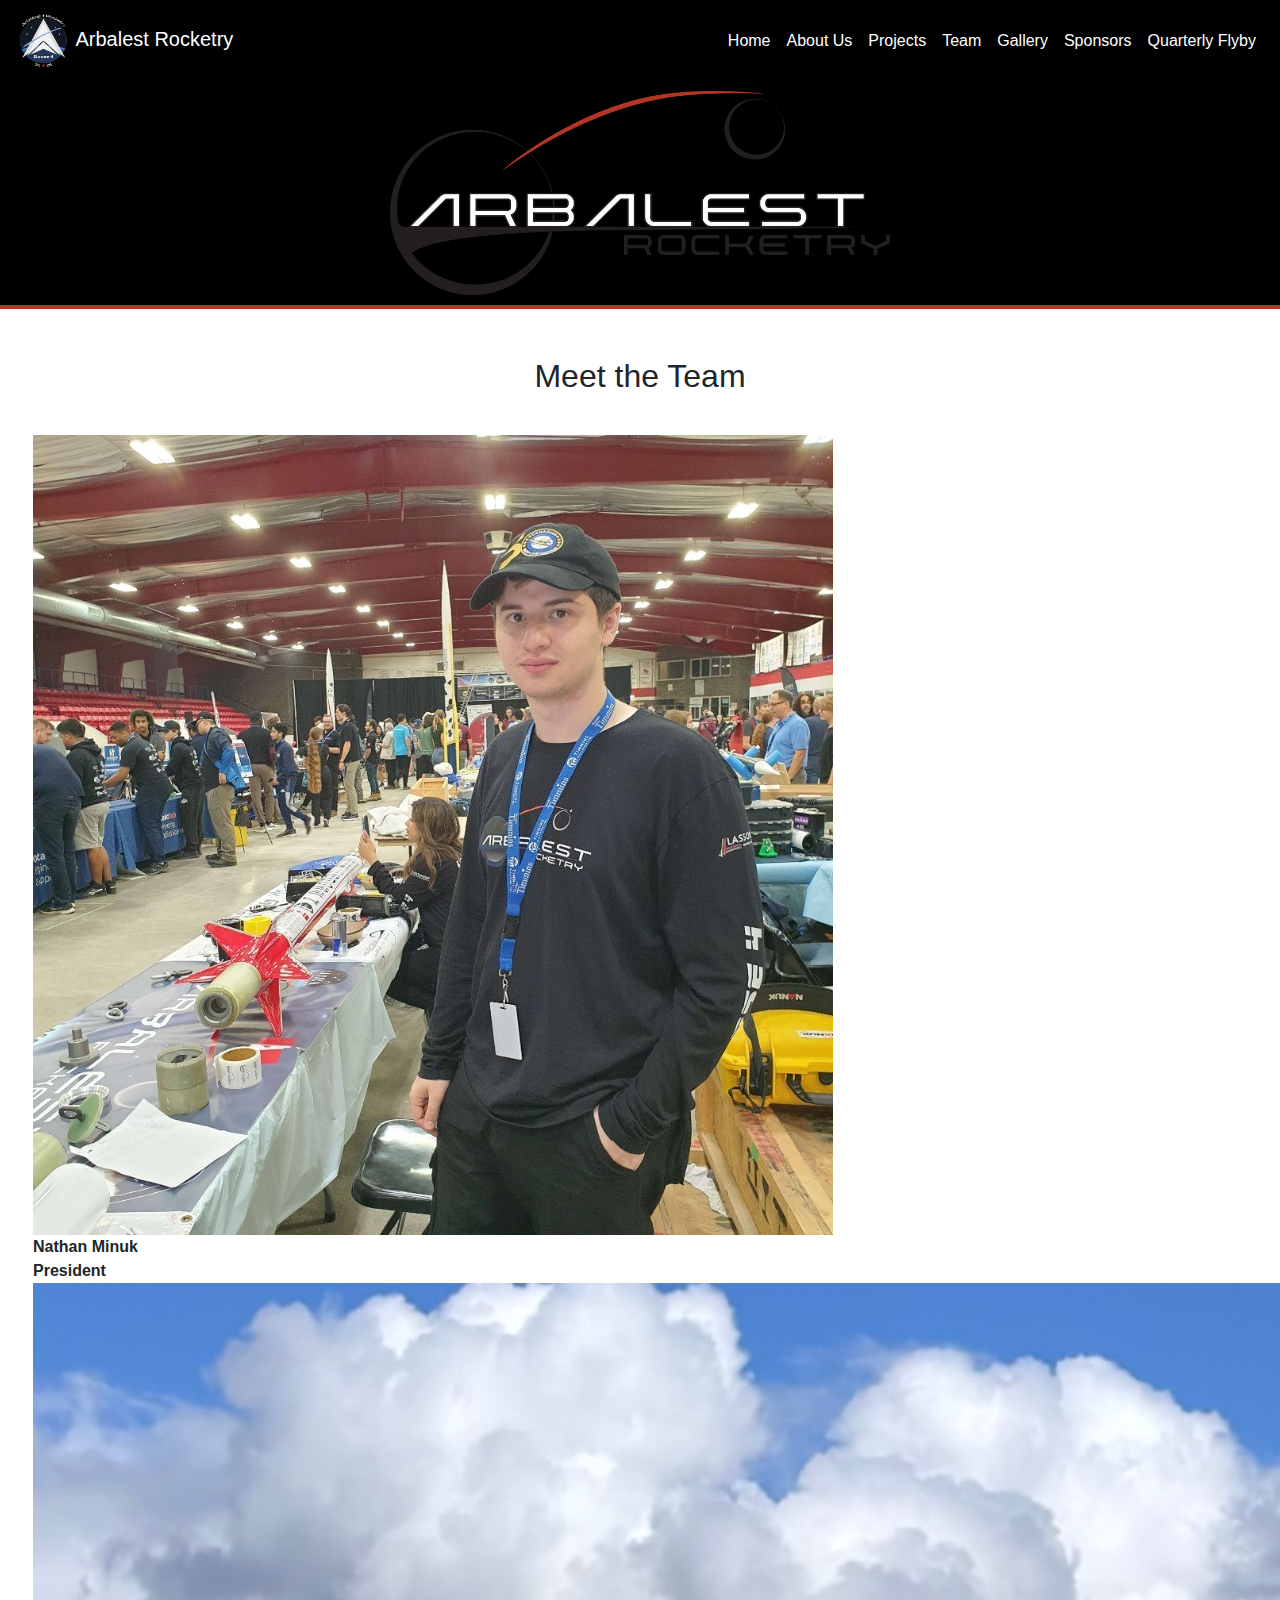
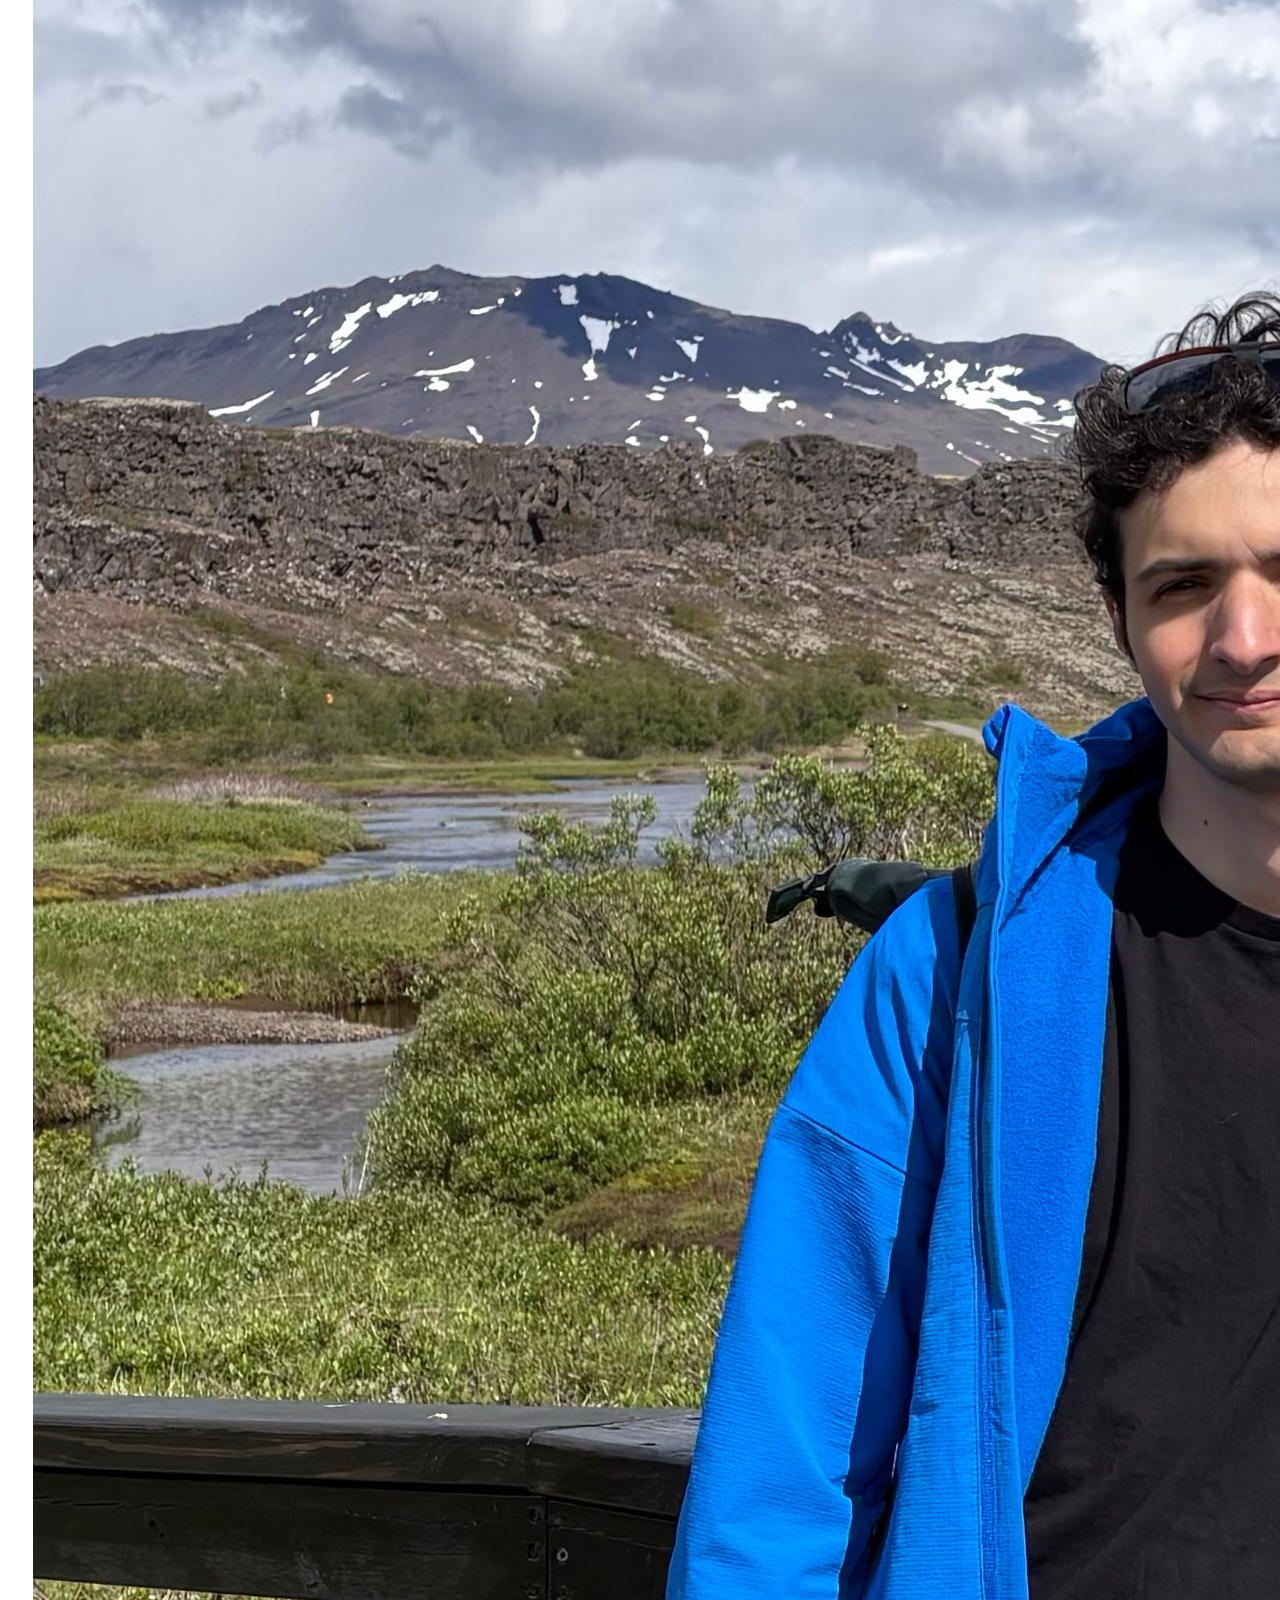
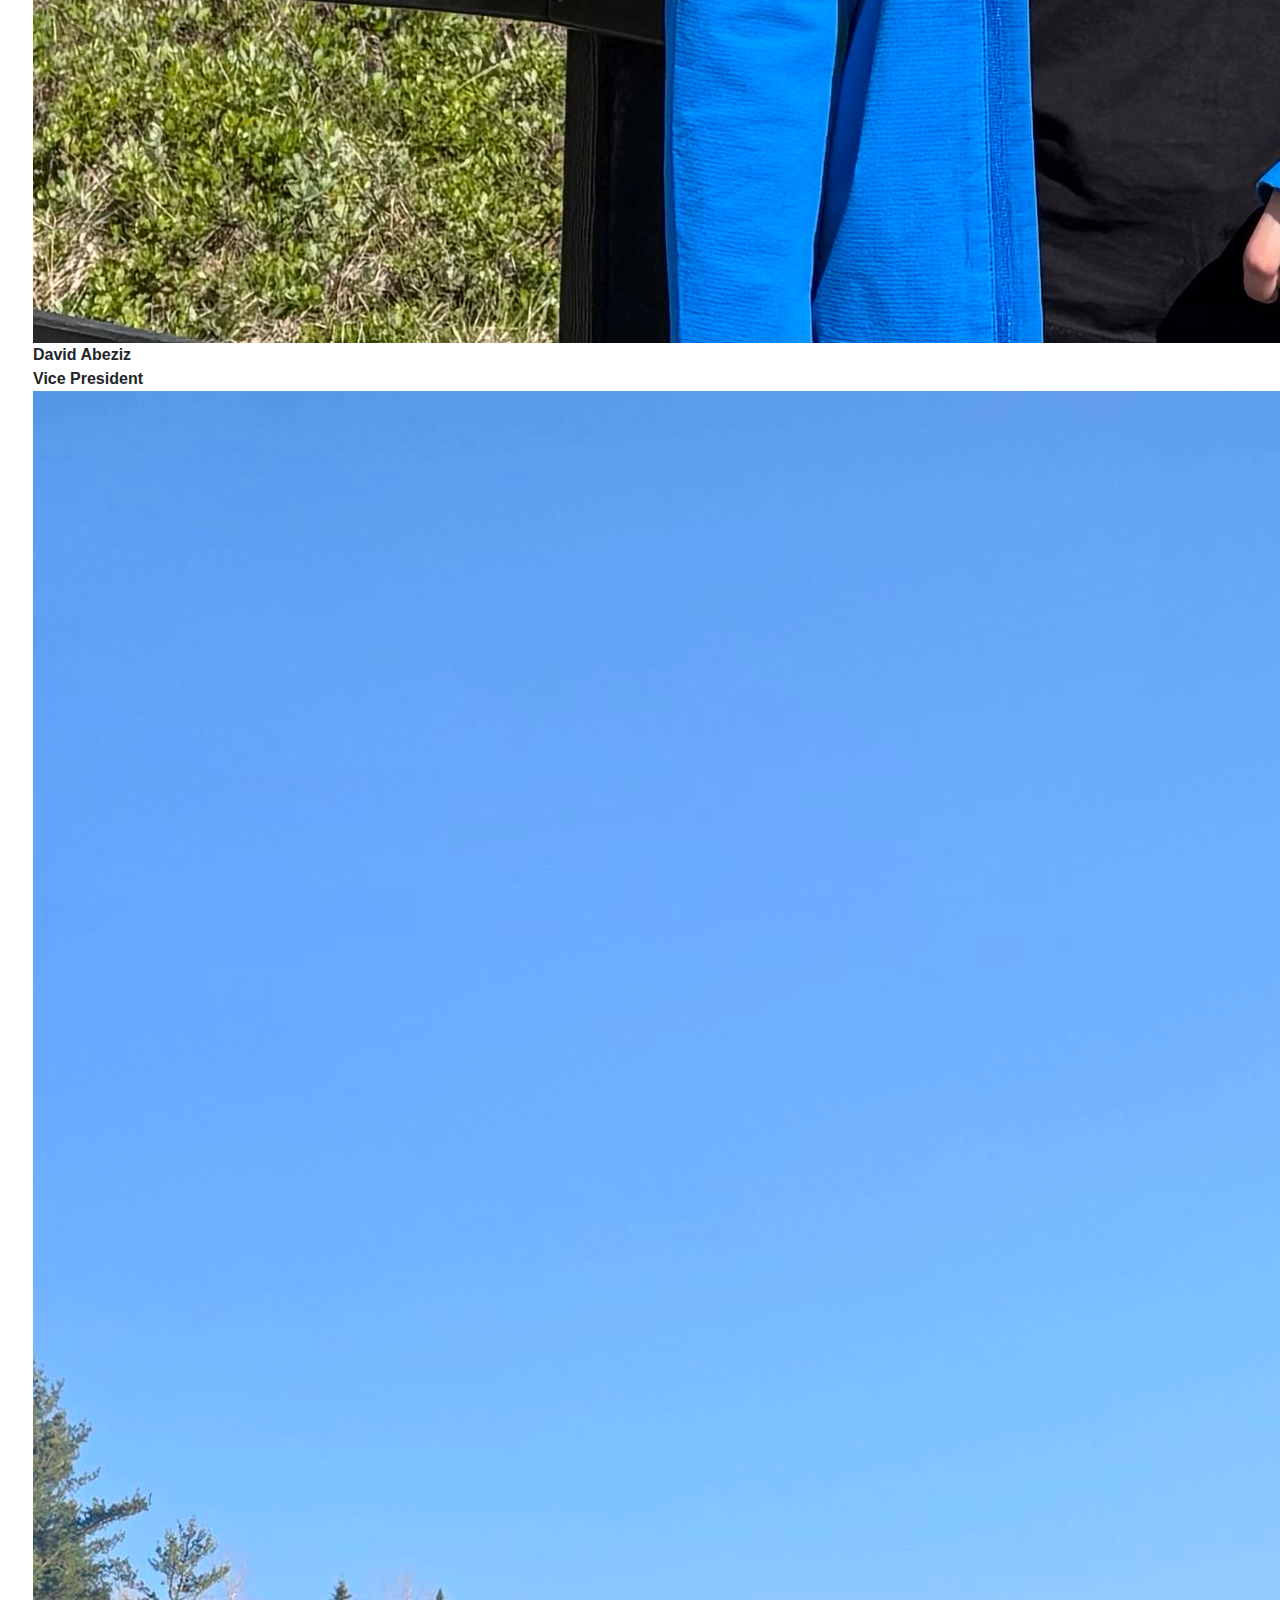
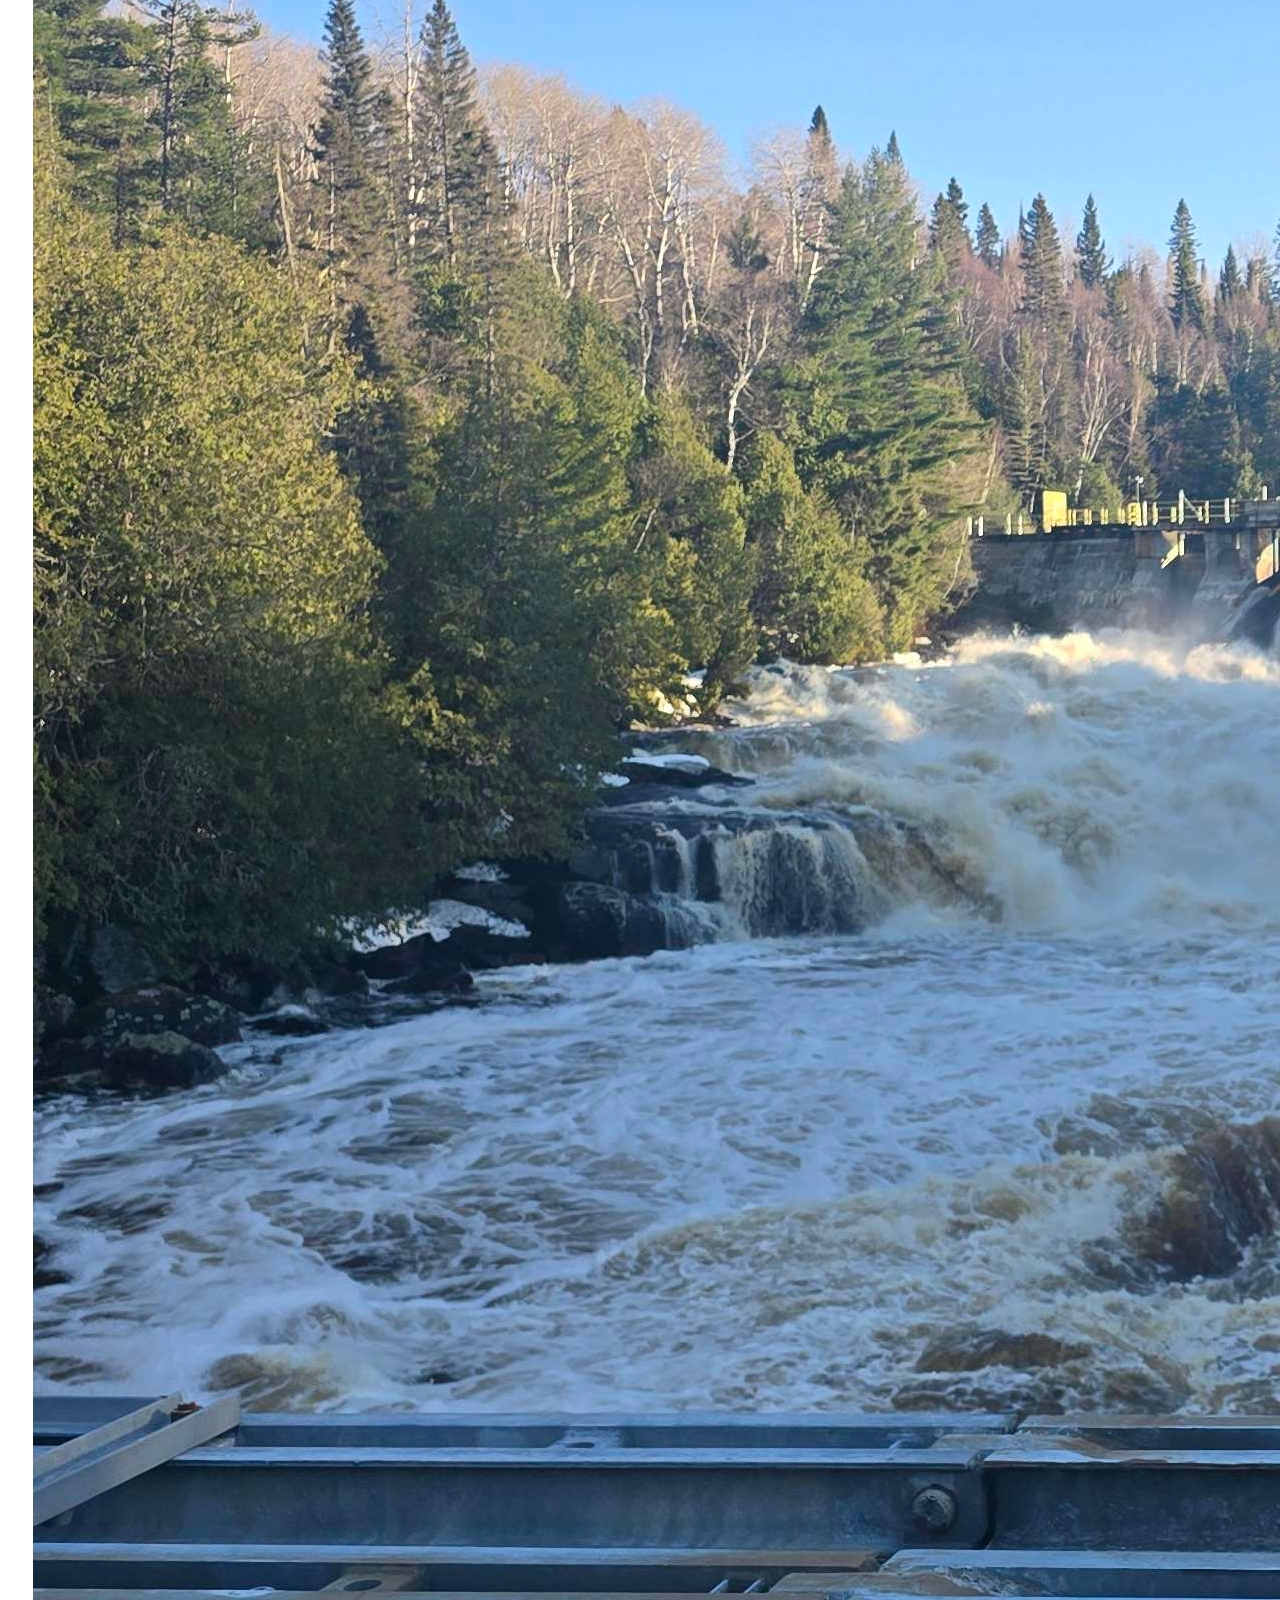
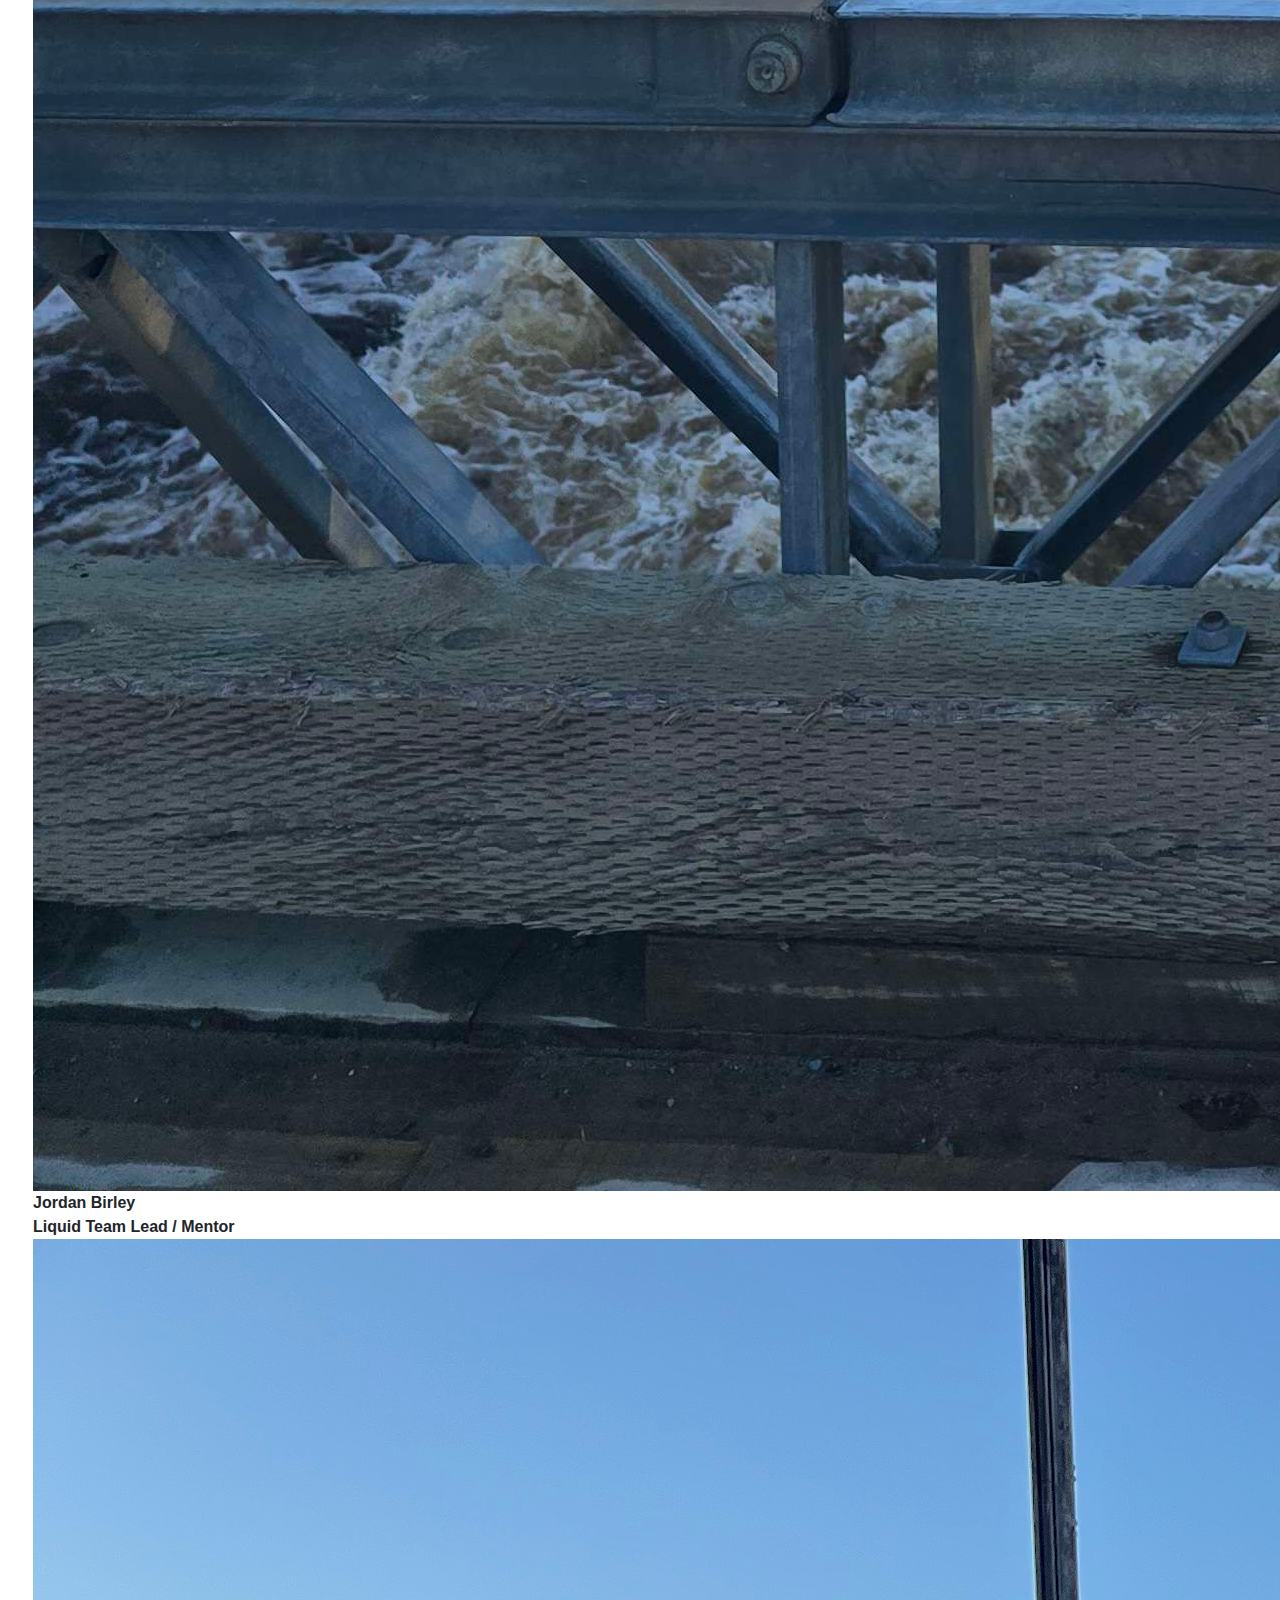
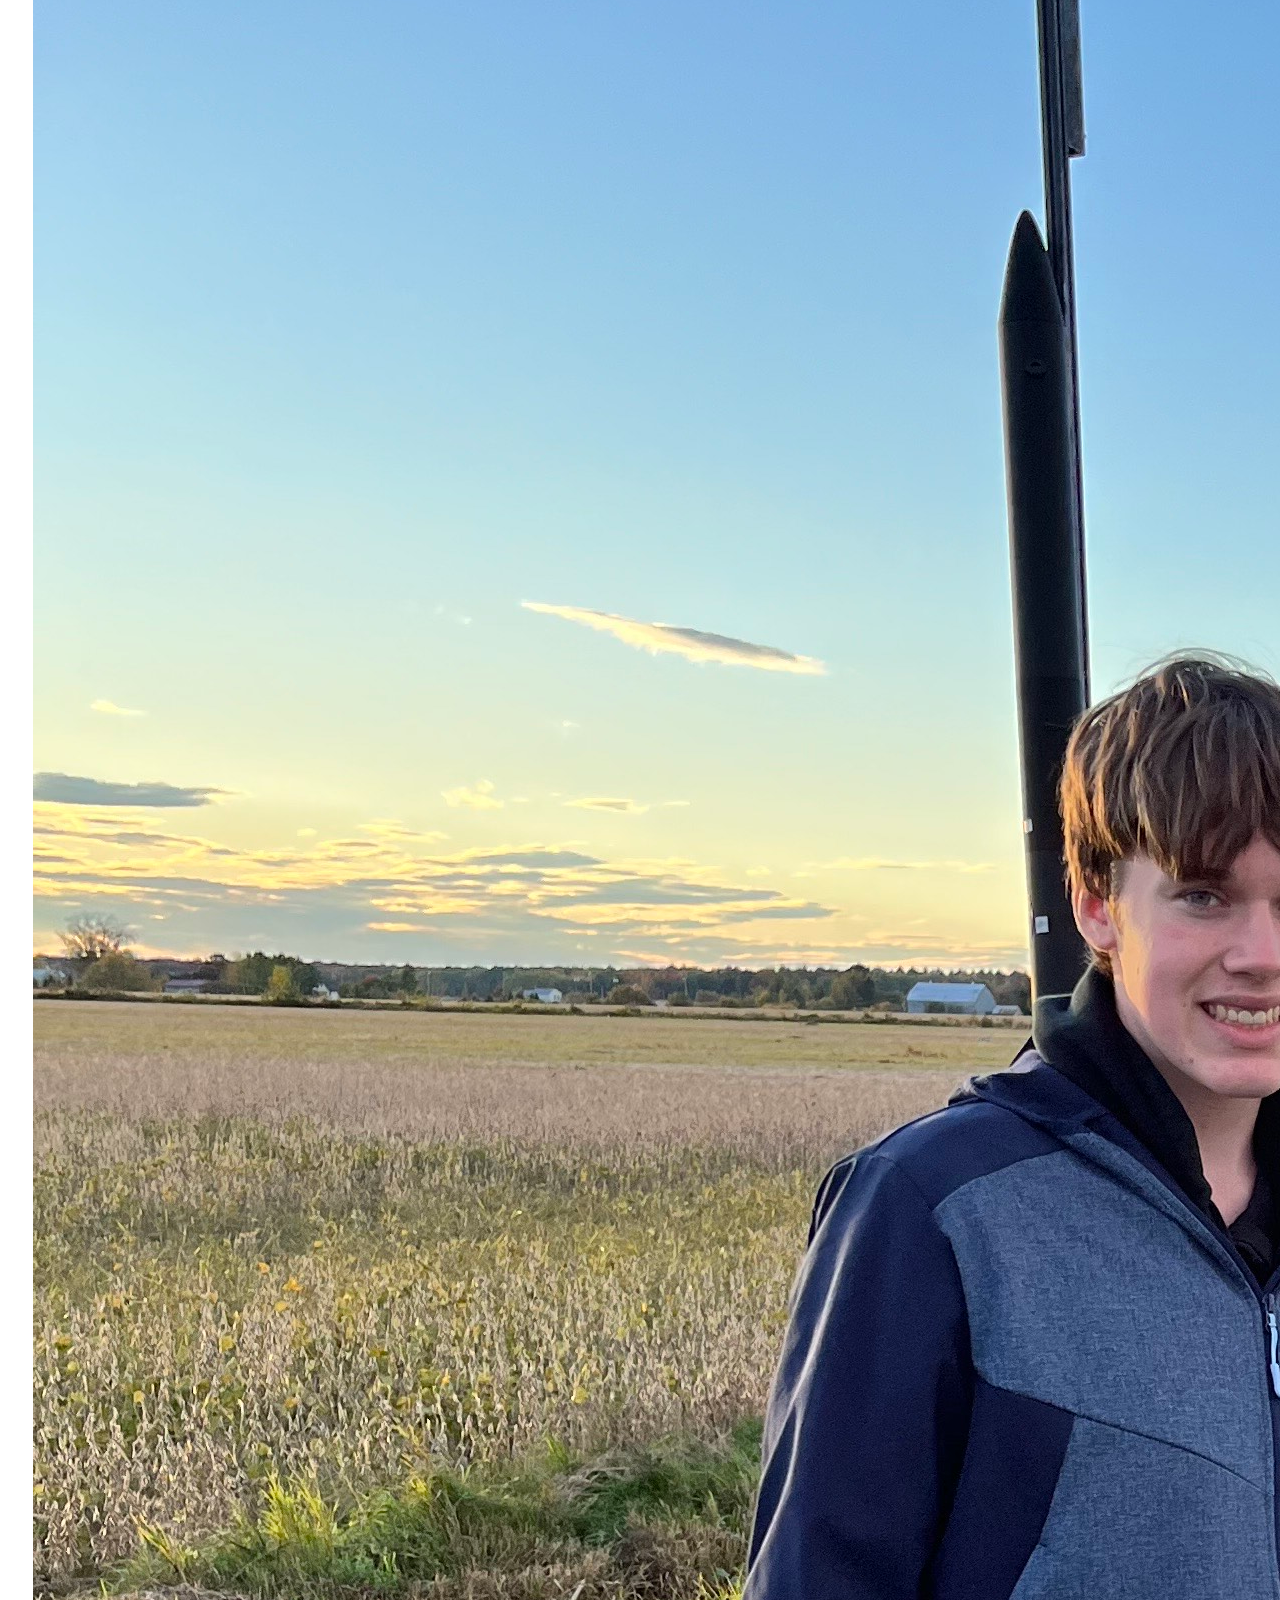
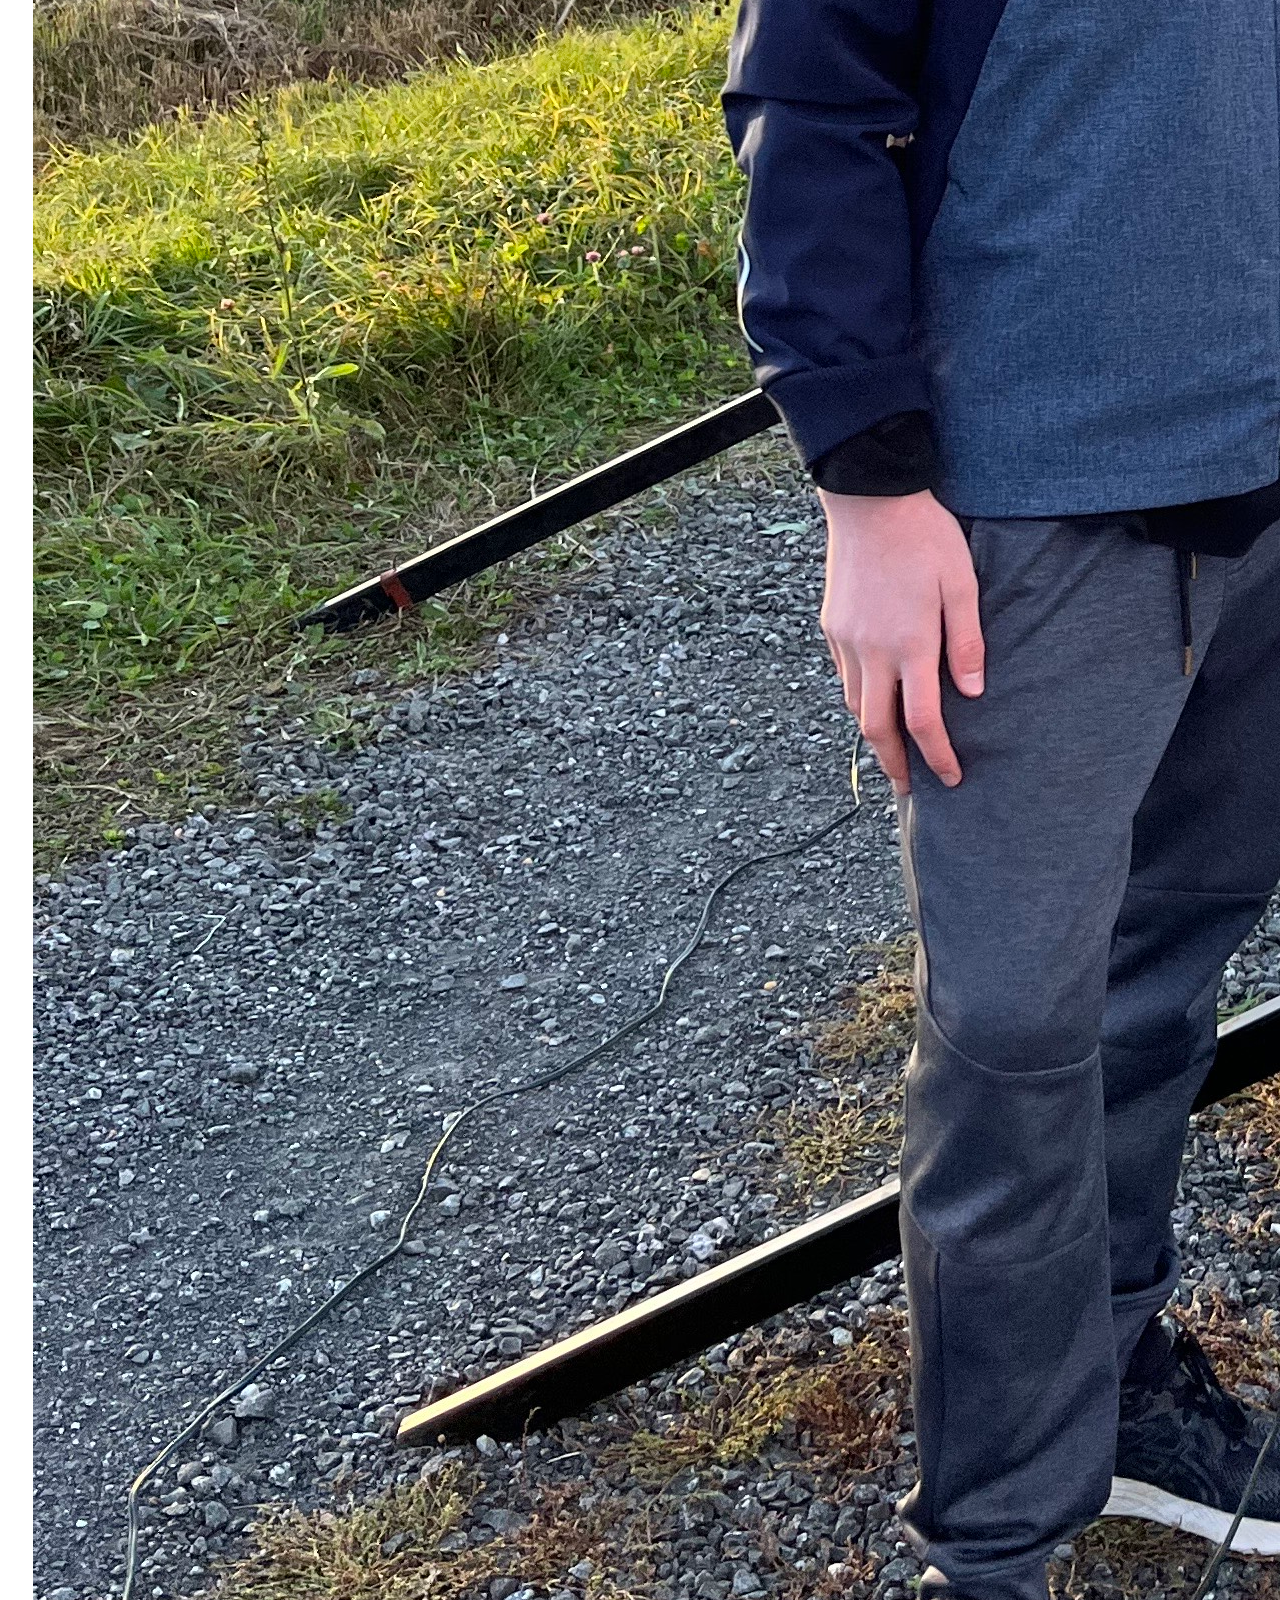
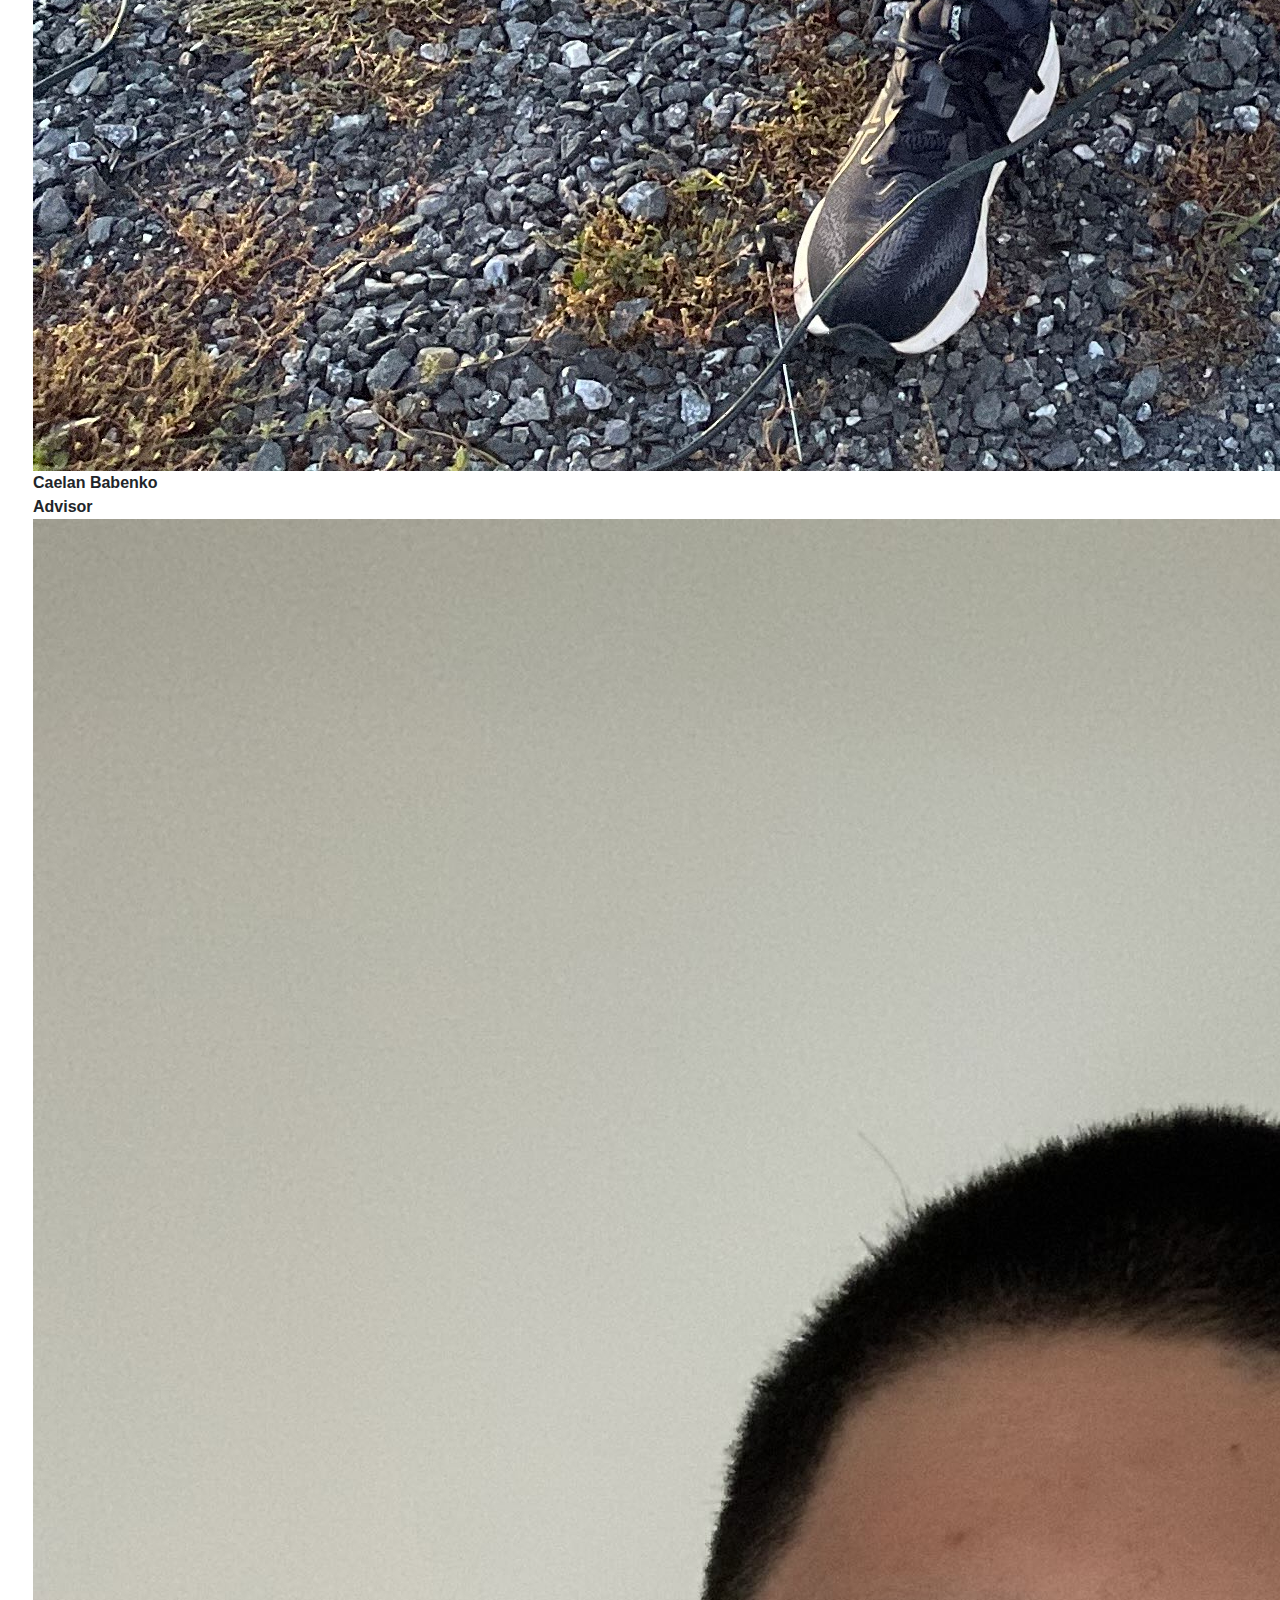
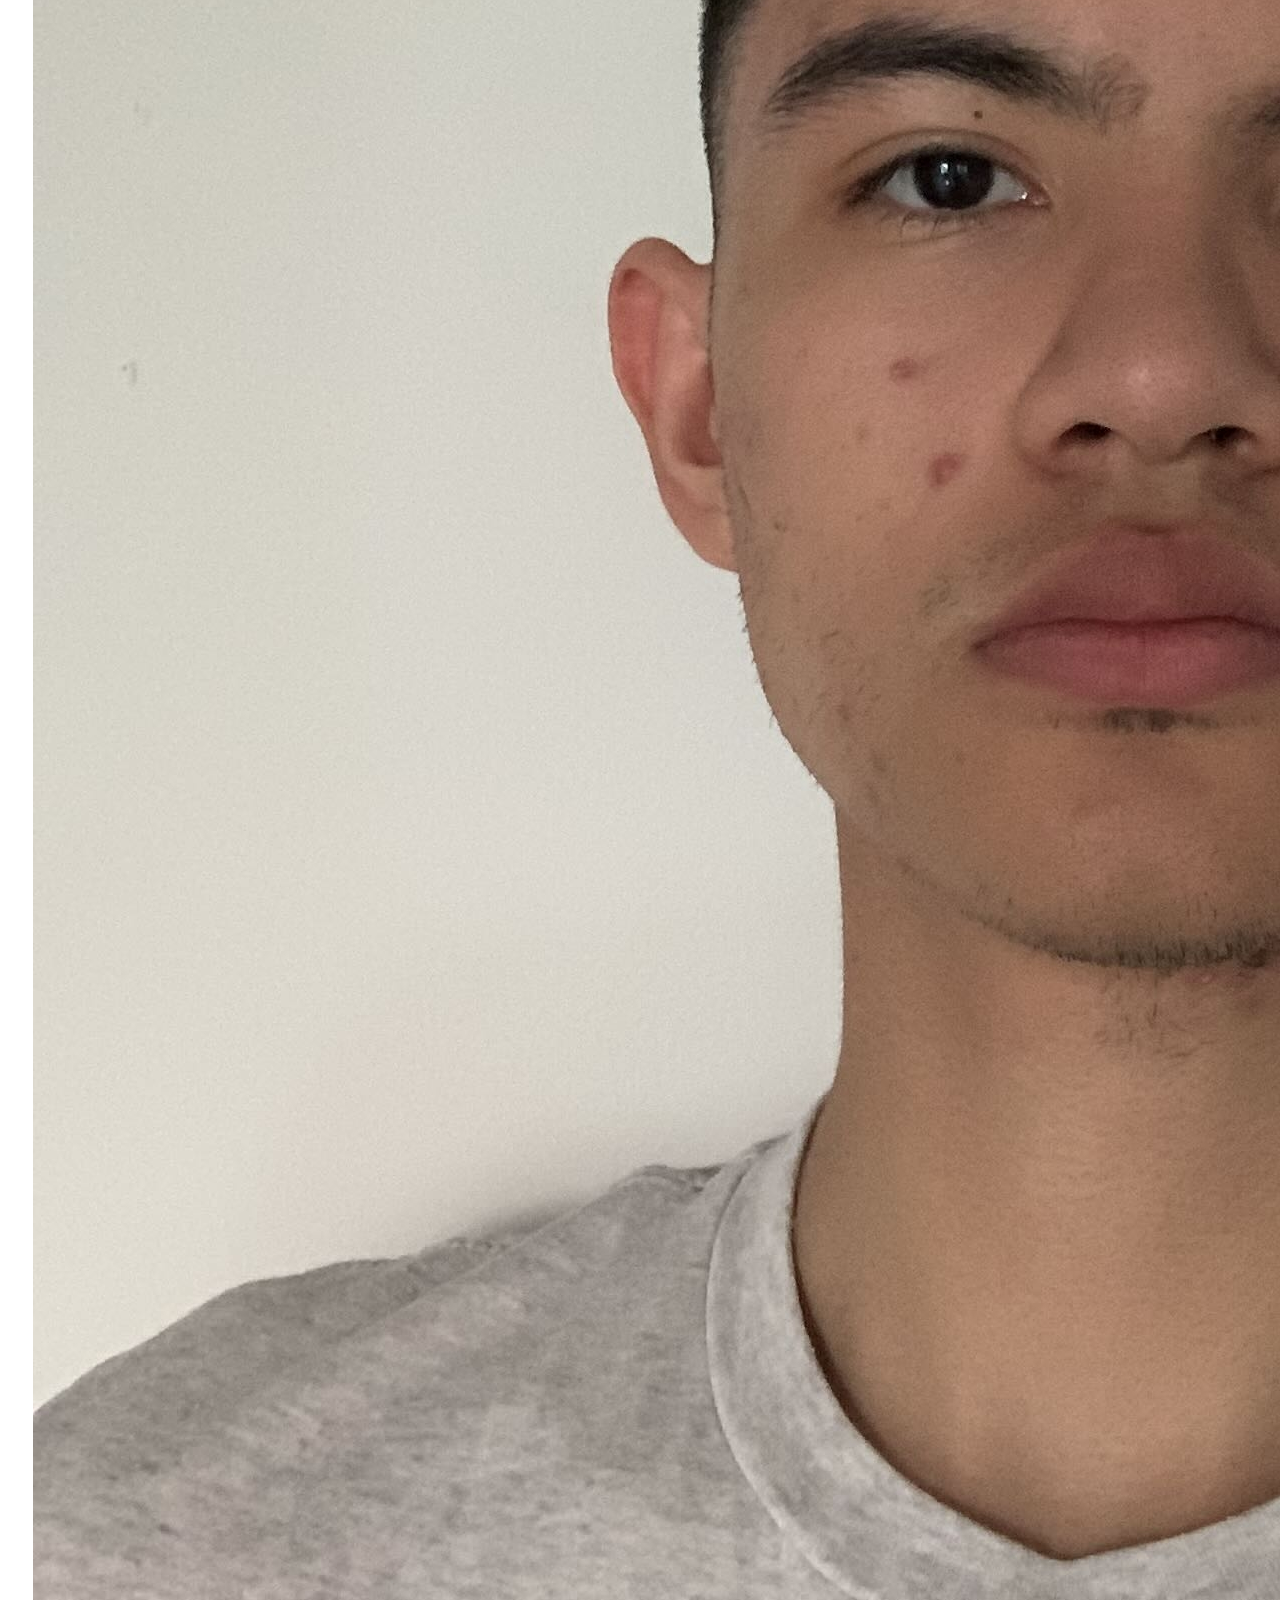
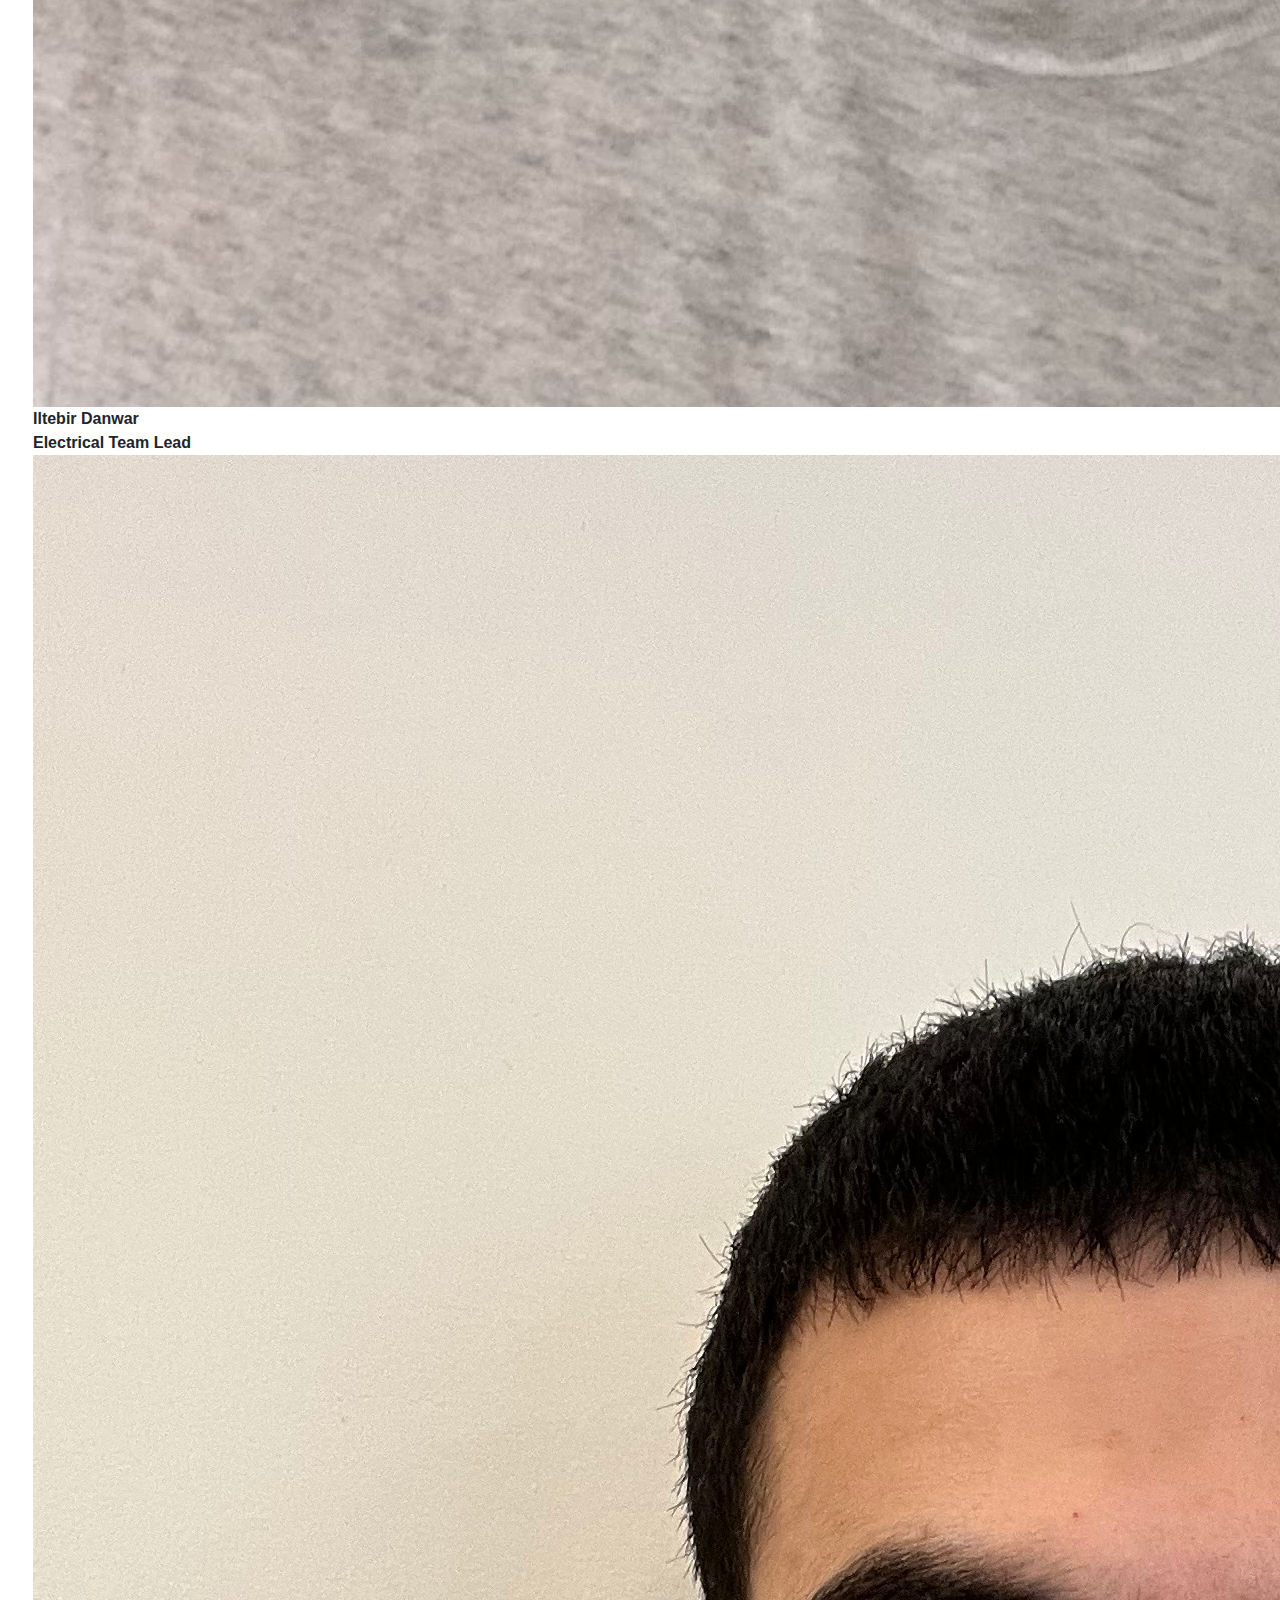
<file: Team/Team.html>
<!DOCTYPE html>
<html lang="en">
<head>
    <meta charset="UTF-8">
    <meta name="viewport" content="width=device-width, initial-scale=1.0">
    <title>Team - Arbalest Rocketry</title>
    <link rel="stylesheet" href="https://stackpath.bootstrapcdn.com/bootstrap/4.3.1/css/bootstrap.min.css">
    <link rel="stylesheet" href="../styles.css"> 
</head>
<body>

<nav class="navbar navbar-expand-lg navbar-dark">
    <a class="navbar-brand" href="../index.html"><img src="../Images/ArbalestLogos/Arbalest_Logo_2025_nobg.png" alt="Arbalest Rocketry Logo 2025" class="img-fluid" style="width:55px; height:55px;"> Arbalest Rocketry</a>
    <button class="navbar-toggler custom-toggler" type="button" data-toggle="collapse" data-target="#navbarNav" aria-controls="navbarNav" aria-expanded="false" aria-label="Toggle navigation">
        <span class="navbar-toggler-icon"></span>
    </button>
    <div class="collapse navbar-collapse justify-content-end" id="navbarNav">
        <ul class="navbar-nav">
            <li class="nav-item">
                <a class="nav-link" href="../index.html">Home</a>
            </li>
            <li class="nav-item">
                <a class="nav-link" href="../index.html#about">About Us</a>
            </li>
            <li class="nav-item">
                <a class="nav-link" href="../Projects/Projects.html">Projects</a> 
            </li>
            <li class="nav-item">
                <a class="nav-link" href="Team.html">Team</a> 
            </li>
			<!--<li class="nav-item dropdown">
                <a class="nav-link dropdown-toggle" href="Projects/Projects.html" id="navbarDropdownProjects" role="button" data-toggle="dropdown" aria-haspopup="true" aria-expanded="false">Projects</a>
                <div class="dropdown-menu" aria-labelledby="navbarDropdownProjects" style="background-color: #373c41;">
                    <a class="dropdown-item" style="color: white;" href="../Projects/Projects.html#goose1">Goose 1</a>
                    <a class="dropdown-item" style="color: white;" href="../Projects/Projects.html#goose2">Goose 2</a>
                    <a class="dropdown-item" style="color: white;" href="../Projects/Projects.html#goose3">Goose 3</a>
                    <a class="dropdown-item" style="color: white;" href="../Projects/Projects.html#goose4">Goose 4</a>
                </div>
            </li>-->
            <li class="nav-item">
                <a class="nav-link" href="../Gallery/Gallery.html" title="More Soon">Gallery</a>
            </li>
            <li class="nav-item">
                <a class="nav-link" href="../Sponsorship/Sponsors.html">Sponsors</a> 
            </li>
            <li class="nav-item">
                <a class="nav-link" href="../Flyby/Flyby.html">Quarterly Flyby</a>
            </li>
        </ul>
    </div>
</nav>

<!-- Banner Section -->
<section id="banner" class="banner d-flex justify-content-center align-items-center">
    <img src="../Images/ArbalestLogos/AB_logo.png" alt="Arbalest Rocketry Logo" class="img-fluid">
</section>

<div class="divider-line"></div>

<!-- Images of Team Members -->
<section id="team-gallery" class="py-5 px-5">
    <div class="team-block">
        <h2 class="text-center mb-4" style="padding-bottom: 1rem;">Meet the Team</h2>
        <div class="team-grid row">
            <div class="img-container">
                <img src="../Images/TeamMembers/NathanMinuk.jpeg" alt="Description" class="responsive-img">
                <div class="team-overlay"><b>Nathan Minuk<br>President</b></div>
            </div>
            <div class="img-container">
                <img src="../Images/TeamMembers/DavidAbeziz.jpeg" alt="Description" class="responsive-img">
                <div class="team-overlay"><b>David Abeziz<br>Vice President</b></div>
            </div>
            <div class="img-container">
                <img src="../Images/TeamMembers/JordanBirley.jpg" alt="Description" class="responsive-img">
                <div class="team-overlay"><b>Jordan Birley<br>Liquid Team Lead / Mentor</b></div>
            </div>
            <div class="img-container">
                <img src="../Images/TeamMembers/CaelanBabenko.jpeg" alt="Description" class="responsive-img">
                <div class="team-overlay"><b>Caelan Babenko<br>Advisor</b></div>
            </div>
            <div class="img-container">
                <img src="../Images/TeamMembers/IltebirDanwar.jpg" alt="Description" class="responsive-img">
                <div class="team-overlay"><b>Iltebir Danwar<br>Electrical Team Lead</b></div>
            </div>
            <div class="img-container">
                <img src="../Images/TeamMembers/EliyahuShakarghi.jpg" alt="Description" class="responsive-img">
                <div class="team-overlay"><b>Eliyahu Shakarghi<br>PCB Design Lead</b></div>
            </div>
            <div class="img-container">
                <img src="../Images/TeamMembers/TomPham.jpg" alt="Description" class="responsive-img">
                <div class="team-overlay"><b>Ngoc Thach (Tom) Pham<br>Software Team Lead</b></div>
            </div>
            <div class="img-container">
                <img src="../Images/TeamMembers/AshkanAbbasnia.jpeg" alt="Description" class="responsive-img">
                <div class="team-overlay"><b>Ashkan Abbasnia<br>Communications Team</b></div>
            </div>
            <div class="img-container">
                <img src="../Images/TeamMembers/JiehuaChen.jpeg" alt="Description" class="responsive-img">
                <div class="team-overlay"><b>Jiehua Chen<br>Sponsorship Management Team</b></div>
            </div>
            <div class="img-container">
                <img src="../Images/TeamMembers/CroweElshobary.jpg" alt="Description" class="responsive-img">
                <div class="team-overlay"><b>Crowe Elshobary<br>Electrical Team</b></div>
            </div>
            <div class="img-container">
                <img src="../Images/TeamMembers/AyazBhutta.jpg" alt="Description" class="responsive-img">
                <div class="team-overlay"><b>Ayaz Bhutta<br>Website Development Team</b></div>
            </div>
        </div>
    </div>
</section>

<!-- Footer -->
<footer class="footer">
    <div class="red-bar"></div>
    <div class="footer-content container">
        <div class="row">
            <div class="col-md-6 footer-section">
                <h5>Contact Information</h5>
                <p>Email: <a href="mailto:arbalestrocketry@gmail.com">arbalestrocketry@gmail.com</a></p>
            </div>
            <div class="col-md-6 footer-section">
                <h5>Quick Links</h5>
                <ul class="list-unstyled">
                    <li><a href="../index.html">Home</a></li>
                    <li><a href="../index.html#about">About Us</a></li>
                    <li><a href="../Projects/Projects.html">Projects</a></li>
                    <li><a href="#">Team</a></li>
                    <li><a href="../Gallery/Gallery.html">Gallery</a></li>
                    <li><a href="../Sponsorship/Sponsors.html">Sponsors</a></li>
                    <li><a href="../Flyby/Flyby.html">Quarterly Flyby</a></li>
                </ul>
            </div>
        </div>
    </div>
</footer>

<script src="https://code.jquery.com/jquery-3.3.1.slim.min.js"></script>
<script src="https://cdnjs.cloudflare.com/ajax/libs/popper.js/1.14.7/umd/popper.min.js"></script>
<script src="https://stackpath.bootstrapcdn.com/bootstrap/4.3.1/js/bootstrap.min.js"></script>

<!-- Initialize tooltips -->
<script>
  $(document).ready(function() {
    $('[data-toggle="tooltip"]').tooltip();
  });
</script>
</body>
</html>
</file>
<file: styles.css>
/* style.css */
html {
    scroll-behavior: smooth;
}

body {
    font-family: Arial, sans-serif;
}

.navbar {
    background-color: #000; 
}

.navbar-brand, .nav-link {
    color: #fff !important;
}

.divider-line {
    height: 4px;
    background-color: #B33724; 
    margin: 0 auto;
}

.banner {
    background-color: #000; 
    padding: 10px 0; 
}

.banner img {
    max-width: 500px; 
    height: auto; 
    margin: auto; 
    display: block; 
}

.about-us, .projects, .gallery {
    padding: 50px 0;
}

.bordered-image {
    border: 2px solid #B33724; 
	max-width: 500px; 
    height: auto; 
    margin: auto; 
    display: block; 
}

.footer {
    color: #fff; 
    background-color: #000; 
}

.red-bar {
    height: 4px; 
    background-color: #B33724; 
}

.footer-content {
    padding: 20px 0; 
}

.footer-section h5 {
    margin-top: 0;
    color: #fff; 
}

.footer-section a {
    color: #fff; 
    text-decoration: none; 
}

.footer-section a:hover {
    text-decoration: underline; 
}

.footer-section ul {
    padding: 0;
    list-style-type: none; 
}

/* Responsive behavior */
@media (max-width: 767px) {
    .footer-section {
        margin-bottom: 20px;
    }
}



.gallery img {
    max-height: 200px; 
    max-width: 100%; 
    width: auto; 
    height: auto; 
    display: block; 
    margin: 0 auto 20px;
}
</file>
